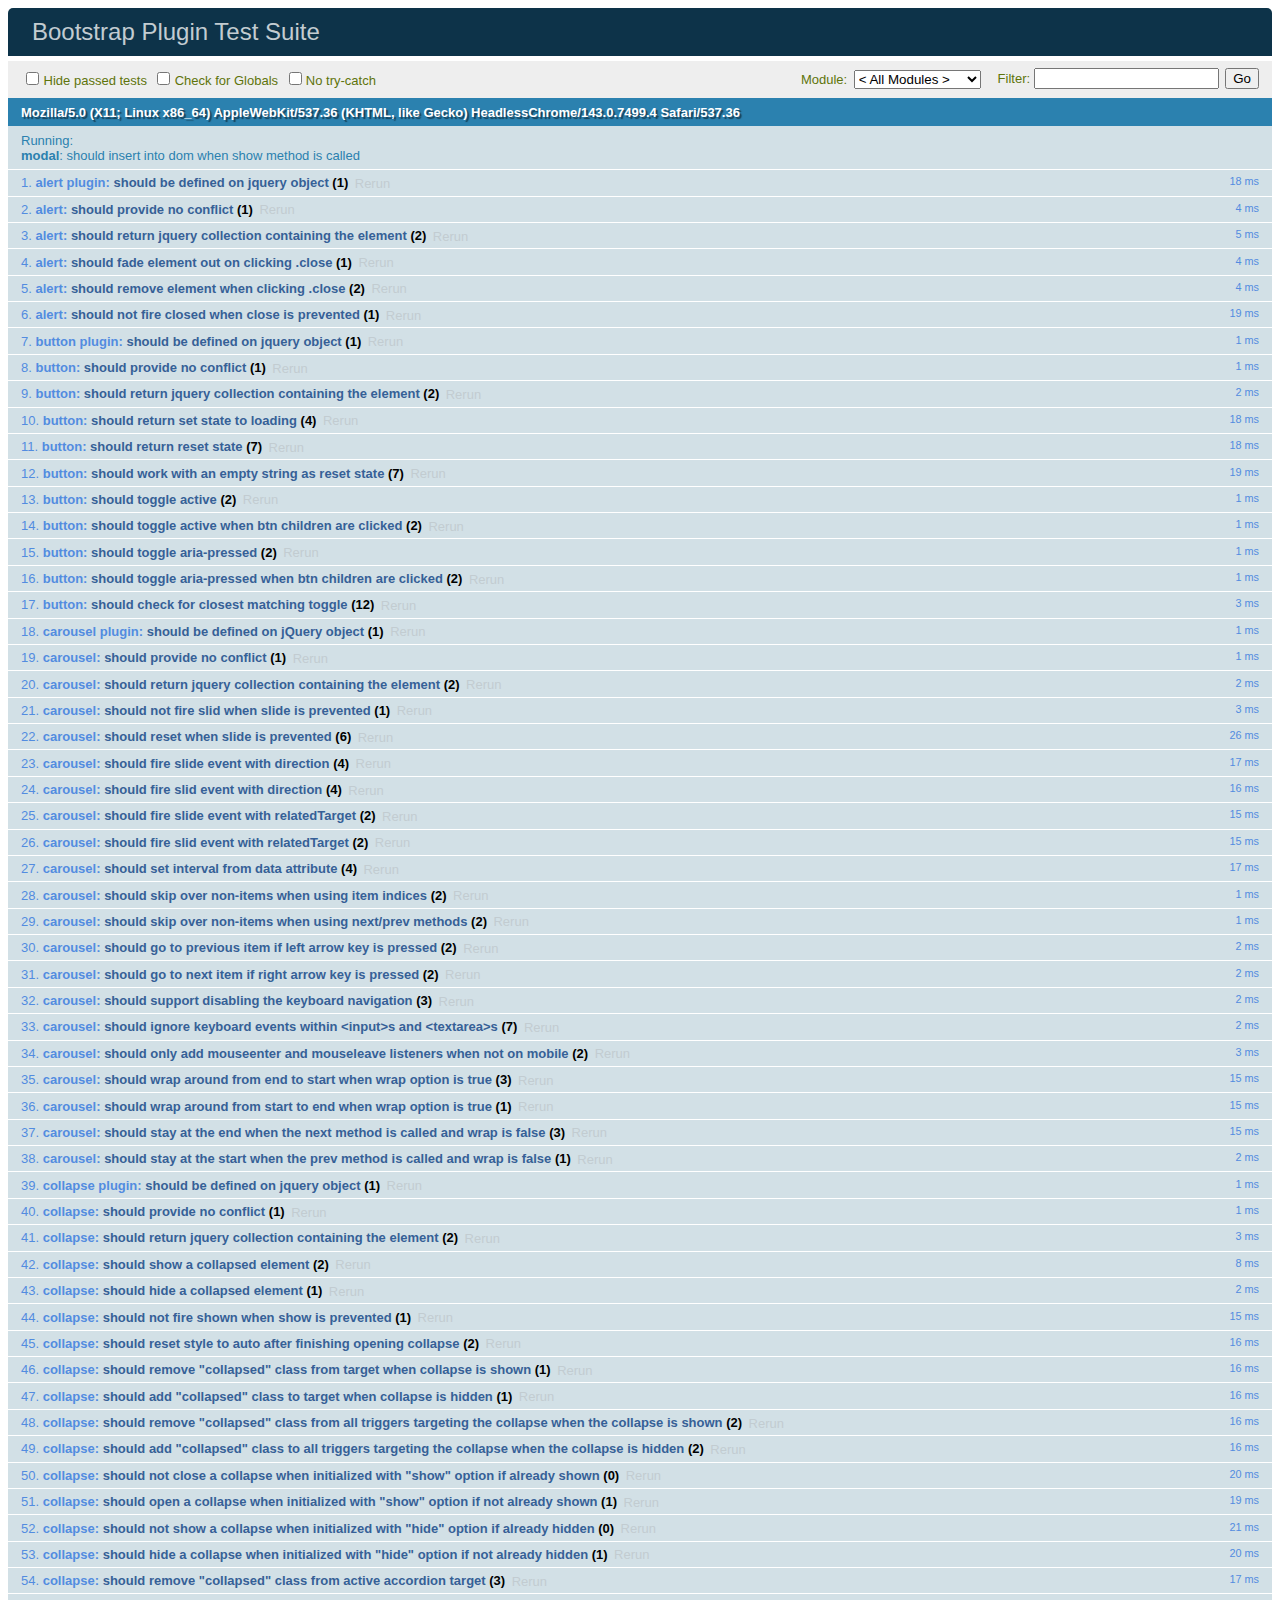
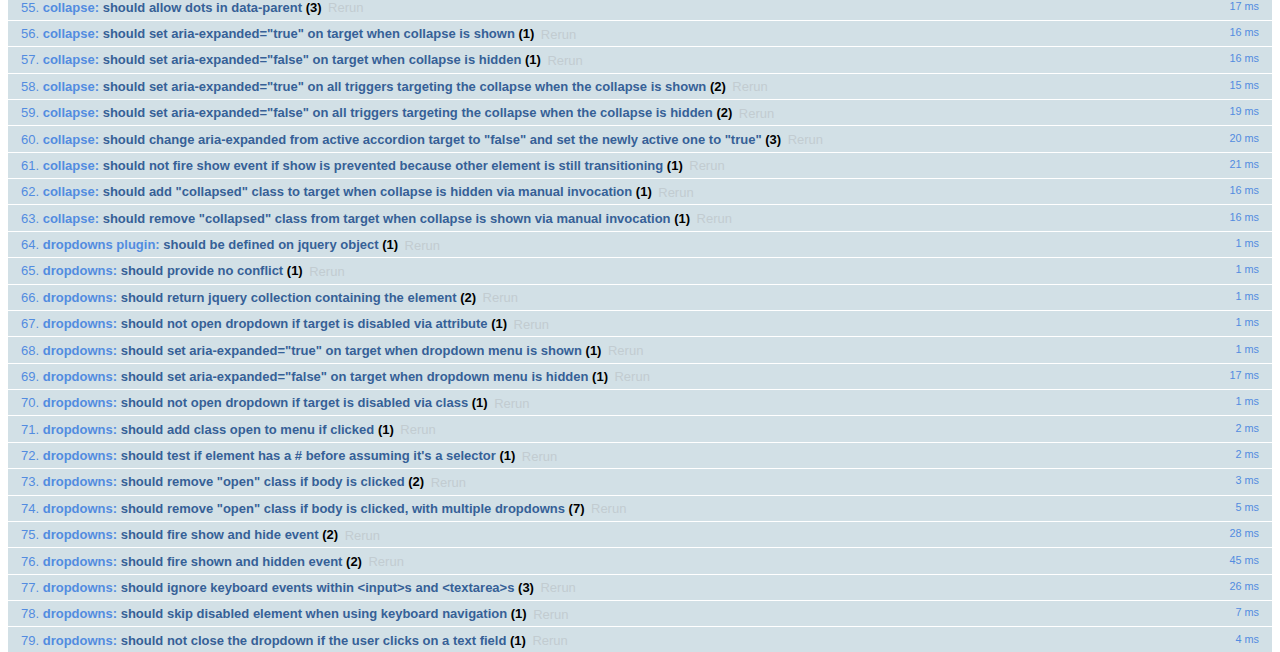
<file: js/tests/index.html>
<!DOCTYPE html>
<html>
  <head>
    <meta charset="utf-8">
    <title>Bootstrap Plugin Test Suite</title>
    <meta name="viewport" content="width=device-width, initial-scale=1">

    <!-- jQuery -->
    <script src="vendor/jquery.min.js"></script>
    <script>
      // Disable jQuery event aliases to ensure we don't accidentally use any of them
      (function () {
        var eventAliases = [
          'blur',
          'focus',
          'focusin',
          'focusout',
          'load',
          'resize',
          'scroll',
          'unload',
          'click',
          'dblclick',
          'mousedown',
          'mouseup',
          'mousemove',
          'mouseover',
          'mouseout',
          'mouseenter',
          'mouseleave',
          'change',
          'select',
          'submit',
          'keydown',
          'keypress',
          'keyup',
          'error',
          'contextmenu',
          'hover',
          'bind',
          'unbind',
          'delegate',
          'undelegate'
        ]
        for (var i = 0; i < eventAliases.length; i++) {
          $.fn[eventAliases[i]] = undefined
        }
      })()
    </script>

    <!-- QUnit -->
    <link rel="stylesheet" href="vendor/qunit.css" media="screen">
    <script src="vendor/qunit.js"></script>
    <script>
      // See https://github.com/axemclion/grunt-saucelabs#test-result-details-with-qunit
      var log = []
      // Require assert.expect in each test.
      QUnit.config.requireExpects = true
      QUnit.done(function (testResults) {
        var tests = []
        for (var i = 0, len = log.length; i < len; i++) {
          var details = log[i]
          tests.push({
            name: details.name,
            result: details.result,
            expected: details.expected,
            actual: details.actual,
            source: details.source
          })
        }
        testResults.tests = tests

        window.global_test_results = testResults
      })

      QUnit.testStart(function (testDetails) {
        $(window).scrollTop(0)
        QUnit.log(function (details) {
          if (!details.result) {
            details.name = testDetails.name
            log.push(details)
          }
        })
      })

      // Cleanup
      QUnit.testDone(function () {
        $('#qunit-fixture').empty()
        $('#modal-test, .modal-backdrop').remove()
      })

      // Display fixture on-screen on iOS to avoid false positives
      if (/iPhone|iPad|iPod/.test(navigator.userAgent)) {
        QUnit.begin(function() {
          $('#qunit-fixture').css({ top: 0, left: 0 })
        })

        QUnit.done(function () {
          $('#qunit-fixture').css({ top: '', left: '' })
        })
      }

      // Disable deprecated global QUnit method aliases in preparation for QUnit v2
      (function () {
        var methodNames = [
          'async',
          'asyncTest',
          'deepEqual',
          'equal',
          'expect',
          'module',
          'notDeepEqual',
          'notEqual',
          'notPropEqual',
          'notStrictEqual',
          'ok',
          'propEqual',
          'push',
          'start',
          'stop',
          'strictEqual',
          'test',
          'throws'
        ];
        for (var i = 0; i < methodNames.length; i++) {
          var methodName = methodNames[i];
          window[methodName] = undefined;
        }
      })();
    </script>

    <!-- Plugin sources -->
    <script>$.support.transition = false</script>
    <script src="../../js/alert.js"></script>
    <script src="../../js/button.js"></script>
    <script src="../../js/carousel.js"></script>
    <script src="../../js/collapse.js"></script>
    <script src="../../js/dropdown.js"></script>
    <script src="../../js/modal.js"></script>
    <script src="../../js/scrollspy.js"></script>
    <script src="../../js/tab.js"></script>
    <script src="../../js/tooltip.js"></script>
    <script src="../../js/popover.js"></script>
    <script src="../../js/affix.js"></script>

    <!-- Unit tests -->
    <script src="unit/alert.js"></script>
    <script src="unit/button.js"></script>
    <script src="unit/carousel.js"></script>
    <script src="unit/collapse.js"></script>
    <script src="unit/dropdown.js"></script>
    <script src="unit/modal.js"></script>
    <script src="unit/scrollspy.js"></script>
    <script src="unit/tab.js"></script>
    <script src="unit/tooltip.js"></script>
    <script src="unit/popover.js"></script>
    <script src="unit/affix.js"></script>

  </head>
  <body>
    <div id="qunit-container">
      <div id="qunit"></div>
      <div id="qunit-fixture"></div>
    </div>
  </body>
</html>
</file>
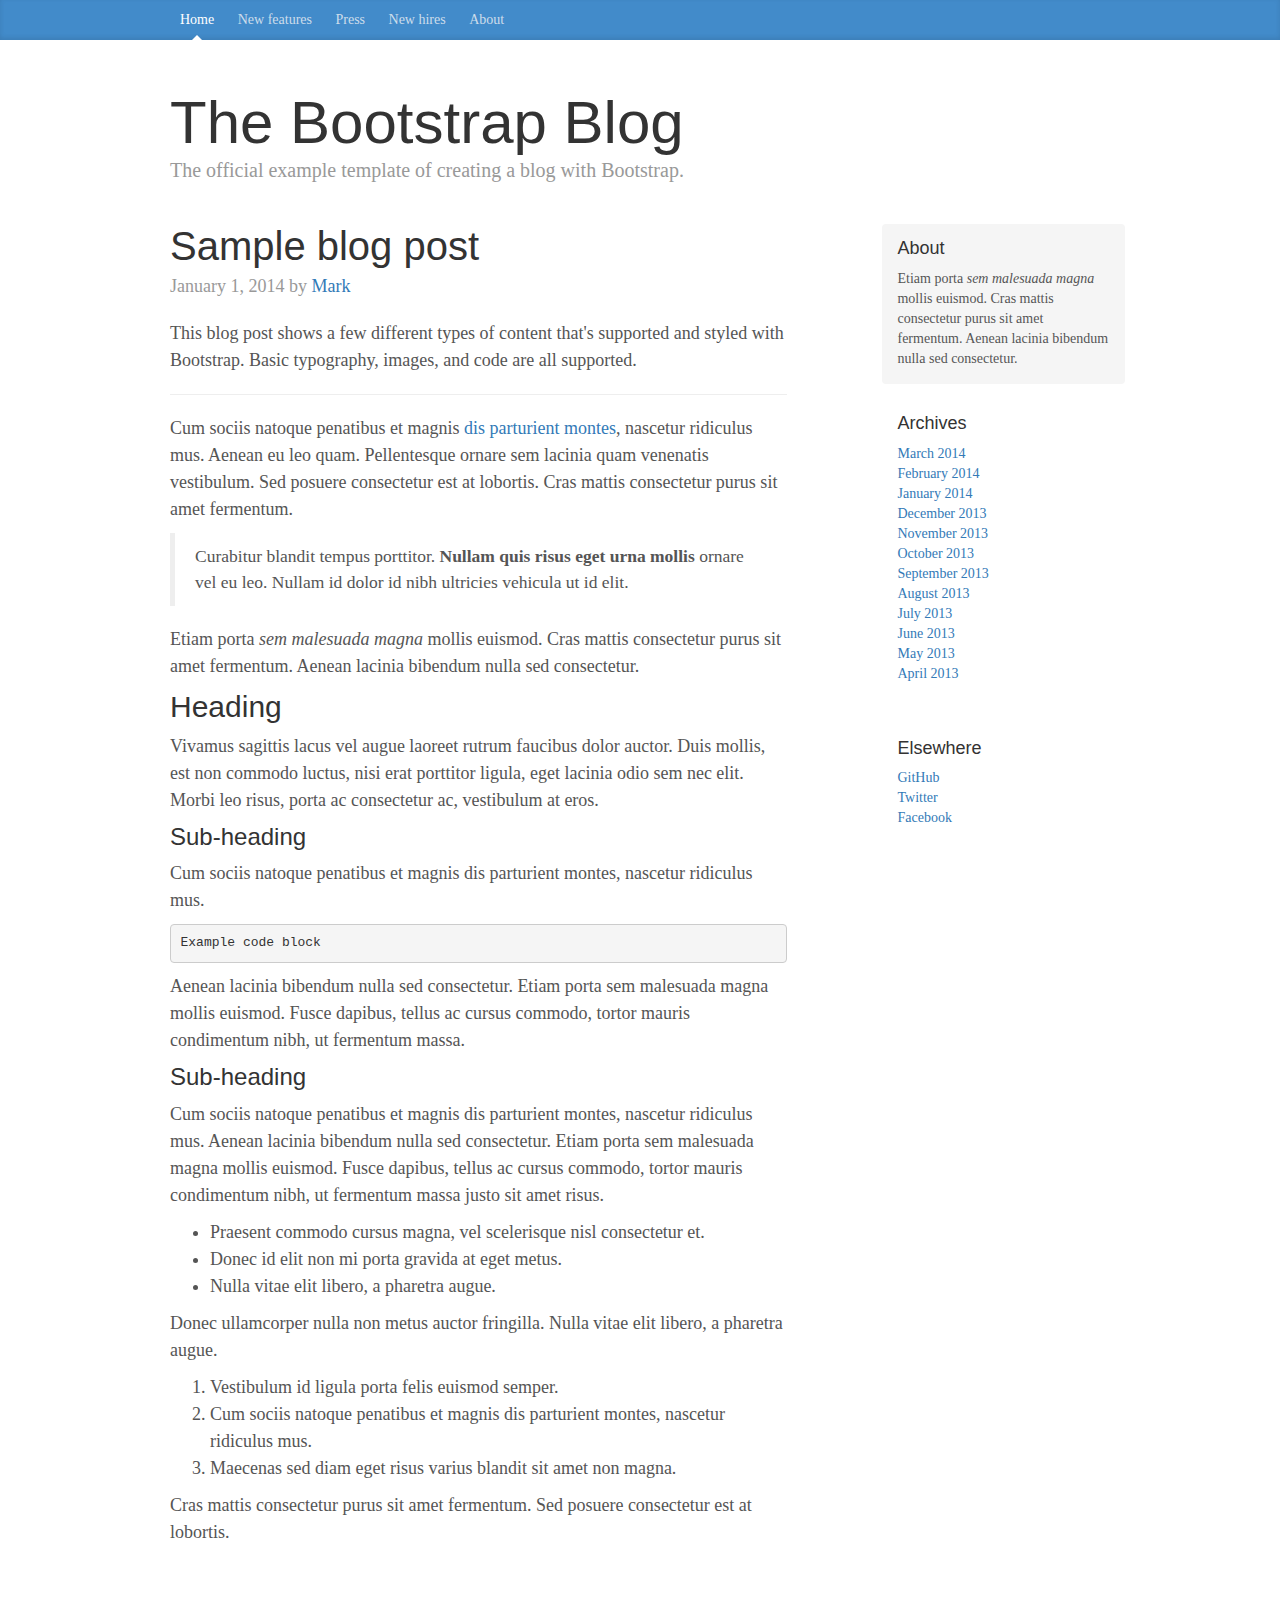
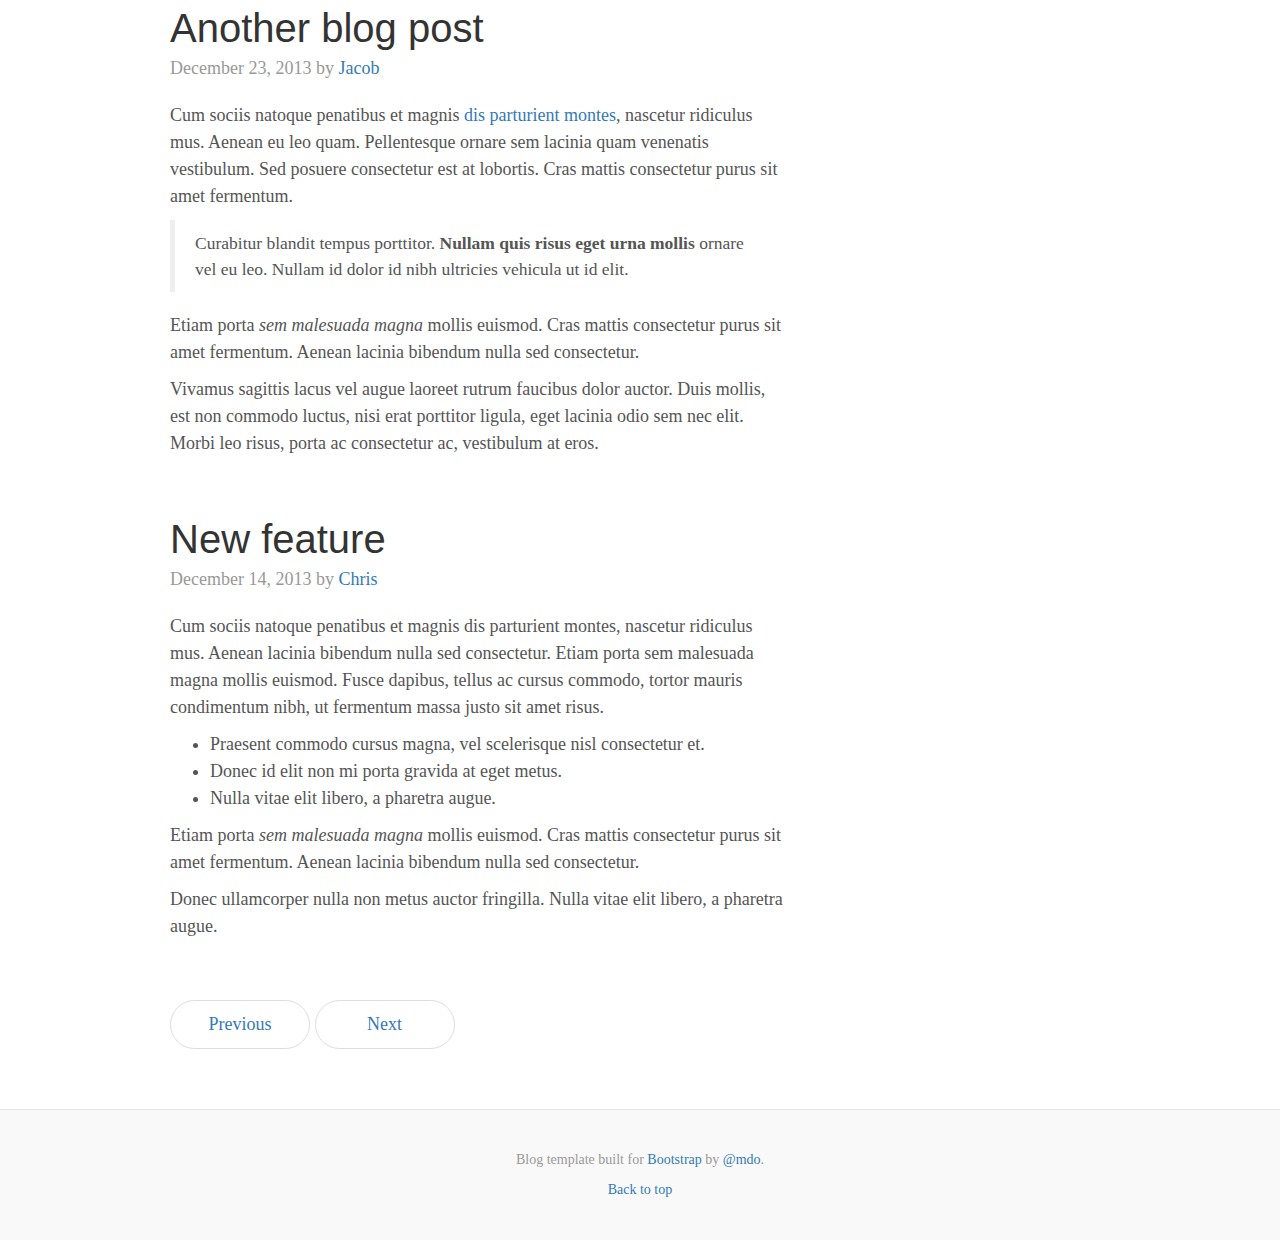
<file: docs/examples/blog/index.html>
<!DOCTYPE html>
<html lang="en">
  <head>
    <meta charset="utf-8">
    <meta http-equiv="X-UA-Compatible" content="IE=edge">
    <meta name="viewport" content="width=device-width, initial-scale=1">
    <!-- The above 3 meta tags *must* come first in the head; any other head content must come *after* these tags -->
    <meta name="description" content="">
    <meta name="author" content="">
    <link rel="icon" href="../../favicon.ico">

    <title>Blog Template for Bootstrap</title>

    <!-- Bootstrap core CSS -->
    <link href="../../dist/css/bootstrap.min.css" rel="stylesheet">

    <!-- Custom styles for this template -->
    <link href="blog.css" rel="stylesheet">

    <!-- Just for debugging purposes. Don't actually copy these 2 lines! -->
    <!--[if lt IE 9]><script src="../../assets/js/ie8-responsive-file-warning.js"></script><![endif]-->
    <script src="../../assets/js/ie-emulation-modes-warning.js"></script>

    <!-- HTML5 shim and Respond.js for IE8 support of HTML5 elements and media queries -->
    <!--[if lt IE 9]>
      <script src="https://oss.maxcdn.com/html5shiv/3.7.2/html5shiv.min.js"></script>
      <script src="https://oss.maxcdn.com/respond/1.4.2/respond.min.js"></script>
    <![endif]-->
  </head>

  <body>

    <div class="blog-masthead">
      <div class="container">
        <nav class="blog-nav">
          <a class="blog-nav-item active" href="#">Home</a>
          <a class="blog-nav-item" href="#">New features</a>
          <a class="blog-nav-item" href="#">Press</a>
          <a class="blog-nav-item" href="#">New hires</a>
          <a class="blog-nav-item" href="#">About</a>
        </nav>
      </div>
    </div>

    <div class="container">

      <div class="blog-header">
        <h1 class="blog-title">The Bootstrap Blog</h1>
        <p class="lead blog-description">The official example template of creating a blog with Bootstrap.</p>
      </div>

      <div class="row">

        <div class="col-sm-8 blog-main">

          <div class="blog-post">
            <h2 class="blog-post-title">Sample blog post</h2>
            <p class="blog-post-meta">January 1, 2014 by <a href="#">Mark</a></p>

            <p>This blog post shows a few different types of content that's supported and styled with Bootstrap. Basic typography, images, and code are all supported.</p>
            <hr>
            <p>Cum sociis natoque penatibus et magnis <a href="#">dis parturient montes</a>, nascetur ridiculus mus. Aenean eu leo quam. Pellentesque ornare sem lacinia quam venenatis vestibulum. Sed posuere consectetur est at lobortis. Cras mattis consectetur purus sit amet fermentum.</p>
            <blockquote>
              <p>Curabitur blandit tempus porttitor. <strong>Nullam quis risus eget urna mollis</strong> ornare vel eu leo. Nullam id dolor id nibh ultricies vehicula ut id elit.</p>
            </blockquote>
            <p>Etiam porta <em>sem malesuada magna</em> mollis euismod. Cras mattis consectetur purus sit amet fermentum. Aenean lacinia bibendum nulla sed consectetur.</p>
            <h2>Heading</h2>
            <p>Vivamus sagittis lacus vel augue laoreet rutrum faucibus dolor auctor. Duis mollis, est non commodo luctus, nisi erat porttitor ligula, eget lacinia odio sem nec elit. Morbi leo risus, porta ac consectetur ac, vestibulum at eros.</p>
            <h3>Sub-heading</h3>
            <p>Cum sociis natoque penatibus et magnis dis parturient montes, nascetur ridiculus mus.</p>
            <pre><code>Example code block</code></pre>
            <p>Aenean lacinia bibendum nulla sed consectetur. Etiam porta sem malesuada magna mollis euismod. Fusce dapibus, tellus ac cursus commodo, tortor mauris condimentum nibh, ut fermentum massa.</p>
            <h3>Sub-heading</h3>
            <p>Cum sociis natoque penatibus et magnis dis parturient montes, nascetur ridiculus mus. Aenean lacinia bibendum nulla sed consectetur. Etiam porta sem malesuada magna mollis euismod. Fusce dapibus, tellus ac cursus commodo, tortor mauris condimentum nibh, ut fermentum massa justo sit amet risus.</p>
            <ul>
              <li>Praesent commodo cursus magna, vel scelerisque nisl consectetur et.</li>
              <li>Donec id elit non mi porta gravida at eget metus.</li>
              <li>Nulla vitae elit libero, a pharetra augue.</li>
            </ul>
            <p>Donec ullamcorper nulla non metus auctor fringilla. Nulla vitae elit libero, a pharetra augue.</p>
            <ol>
              <li>Vestibulum id ligula porta felis euismod semper.</li>
              <li>Cum sociis natoque penatibus et magnis dis parturient montes, nascetur ridiculus mus.</li>
              <li>Maecenas sed diam eget risus varius blandit sit amet non magna.</li>
            </ol>
            <p>Cras mattis consectetur purus sit amet fermentum. Sed posuere consectetur est at lobortis.</p>
          </div><!-- /.blog-post -->

          <div class="blog-post">
            <h2 class="blog-post-title">Another blog post</h2>
            <p class="blog-post-meta">December 23, 2013 by <a href="#">Jacob</a></p>

            <p>Cum sociis natoque penatibus et magnis <a href="#">dis parturient montes</a>, nascetur ridiculus mus. Aenean eu leo quam. Pellentesque ornare sem lacinia quam venenatis vestibulum. Sed posuere consectetur est at lobortis. Cras mattis consectetur purus sit amet fermentum.</p>
            <blockquote>
              <p>Curabitur blandit tempus porttitor. <strong>Nullam quis risus eget urna mollis</strong> ornare vel eu leo. Nullam id dolor id nibh ultricies vehicula ut id elit.</p>
            </blockquote>
            <p>Etiam porta <em>sem malesuada magna</em> mollis euismod. Cras mattis consectetur purus sit amet fermentum. Aenean lacinia bibendum nulla sed consectetur.</p>
            <p>Vivamus sagittis lacus vel augue laoreet rutrum faucibus dolor auctor. Duis mollis, est non commodo luctus, nisi erat porttitor ligula, eget lacinia odio sem nec elit. Morbi leo risus, porta ac consectetur ac, vestibulum at eros.</p>
          </div><!-- /.blog-post -->

          <div class="blog-post">
            <h2 class="blog-post-title">New feature</h2>
            <p class="blog-post-meta">December 14, 2013 by <a href="#">Chris</a></p>

            <p>Cum sociis natoque penatibus et magnis dis parturient montes, nascetur ridiculus mus. Aenean lacinia bibendum nulla sed consectetur. Etiam porta sem malesuada magna mollis euismod. Fusce dapibus, tellus ac cursus commodo, tortor mauris condimentum nibh, ut fermentum massa justo sit amet risus.</p>
            <ul>
              <li>Praesent commodo cursus magna, vel scelerisque nisl consectetur et.</li>
              <li>Donec id elit non mi porta gravida at eget metus.</li>
              <li>Nulla vitae elit libero, a pharetra augue.</li>
            </ul>
            <p>Etiam porta <em>sem malesuada magna</em> mollis euismod. Cras mattis consectetur purus sit amet fermentum. Aenean lacinia bibendum nulla sed consectetur.</p>
            <p>Donec ullamcorper nulla non metus auctor fringilla. Nulla vitae elit libero, a pharetra augue.</p>
          </div><!-- /.blog-post -->

          <nav>
            <ul class="pager">
              <li><a href="#">Previous</a></li>
              <li><a href="#">Next</a></li>
            </ul>
          </nav>

        </div><!-- /.blog-main -->

        <div class="col-sm-3 col-sm-offset-1 blog-sidebar">
          <div class="sidebar-module sidebar-module-inset">
            <h4>About</h4>
            <p>Etiam porta <em>sem malesuada magna</em> mollis euismod. Cras mattis consectetur purus sit amet fermentum. Aenean lacinia bibendum nulla sed consectetur.</p>
          </div>
          <div class="sidebar-module">
            <h4>Archives</h4>
            <ol class="list-unstyled">
              <li><a href="#">March 2014</a></li>
              <li><a href="#">February 2014</a></li>
              <li><a href="#">January 2014</a></li>
              <li><a href="#">December 2013</a></li>
              <li><a href="#">November 2013</a></li>
              <li><a href="#">October 2013</a></li>
              <li><a href="#">September 2013</a></li>
              <li><a href="#">August 2013</a></li>
              <li><a href="#">July 2013</a></li>
              <li><a href="#">June 2013</a></li>
              <li><a href="#">May 2013</a></li>
              <li><a href="#">April 2013</a></li>
            </ol>
          </div>
          <div class="sidebar-module">
            <h4>Elsewhere</h4>
            <ol class="list-unstyled">
              <li><a href="#">GitHub</a></li>
              <li><a href="#">Twitter</a></li>
              <li><a href="#">Facebook</a></li>
            </ol>
          </div>
        </div><!-- /.blog-sidebar -->

      </div><!-- /.row -->

    </div><!-- /.container -->

    <footer class="blog-footer">
      <p>Blog template built for <a href="http://getbootstrap.com">Bootstrap</a> by <a href="https://twitter.com/mdo">@mdo</a>.</p>
      <p>
        <a href="#">Back to top</a>
      </p>
    </footer>


    <!-- Bootstrap core JavaScript
    ================================================== -->
    <!-- Placed at the end of the document so the pages load faster -->
    <script src="https://ajax.googleapis.com/ajax/libs/jquery/1.11.3/jquery.min.js"></script>
    <script src="../../dist/js/bootstrap.min.js"></script>
    <!-- IE10 viewport hack for Surface/desktop Windows 8 bug -->
    <script src="../../assets/js/ie10-viewport-bug-workaround.js"></script>
  </body>
</html>
</file>
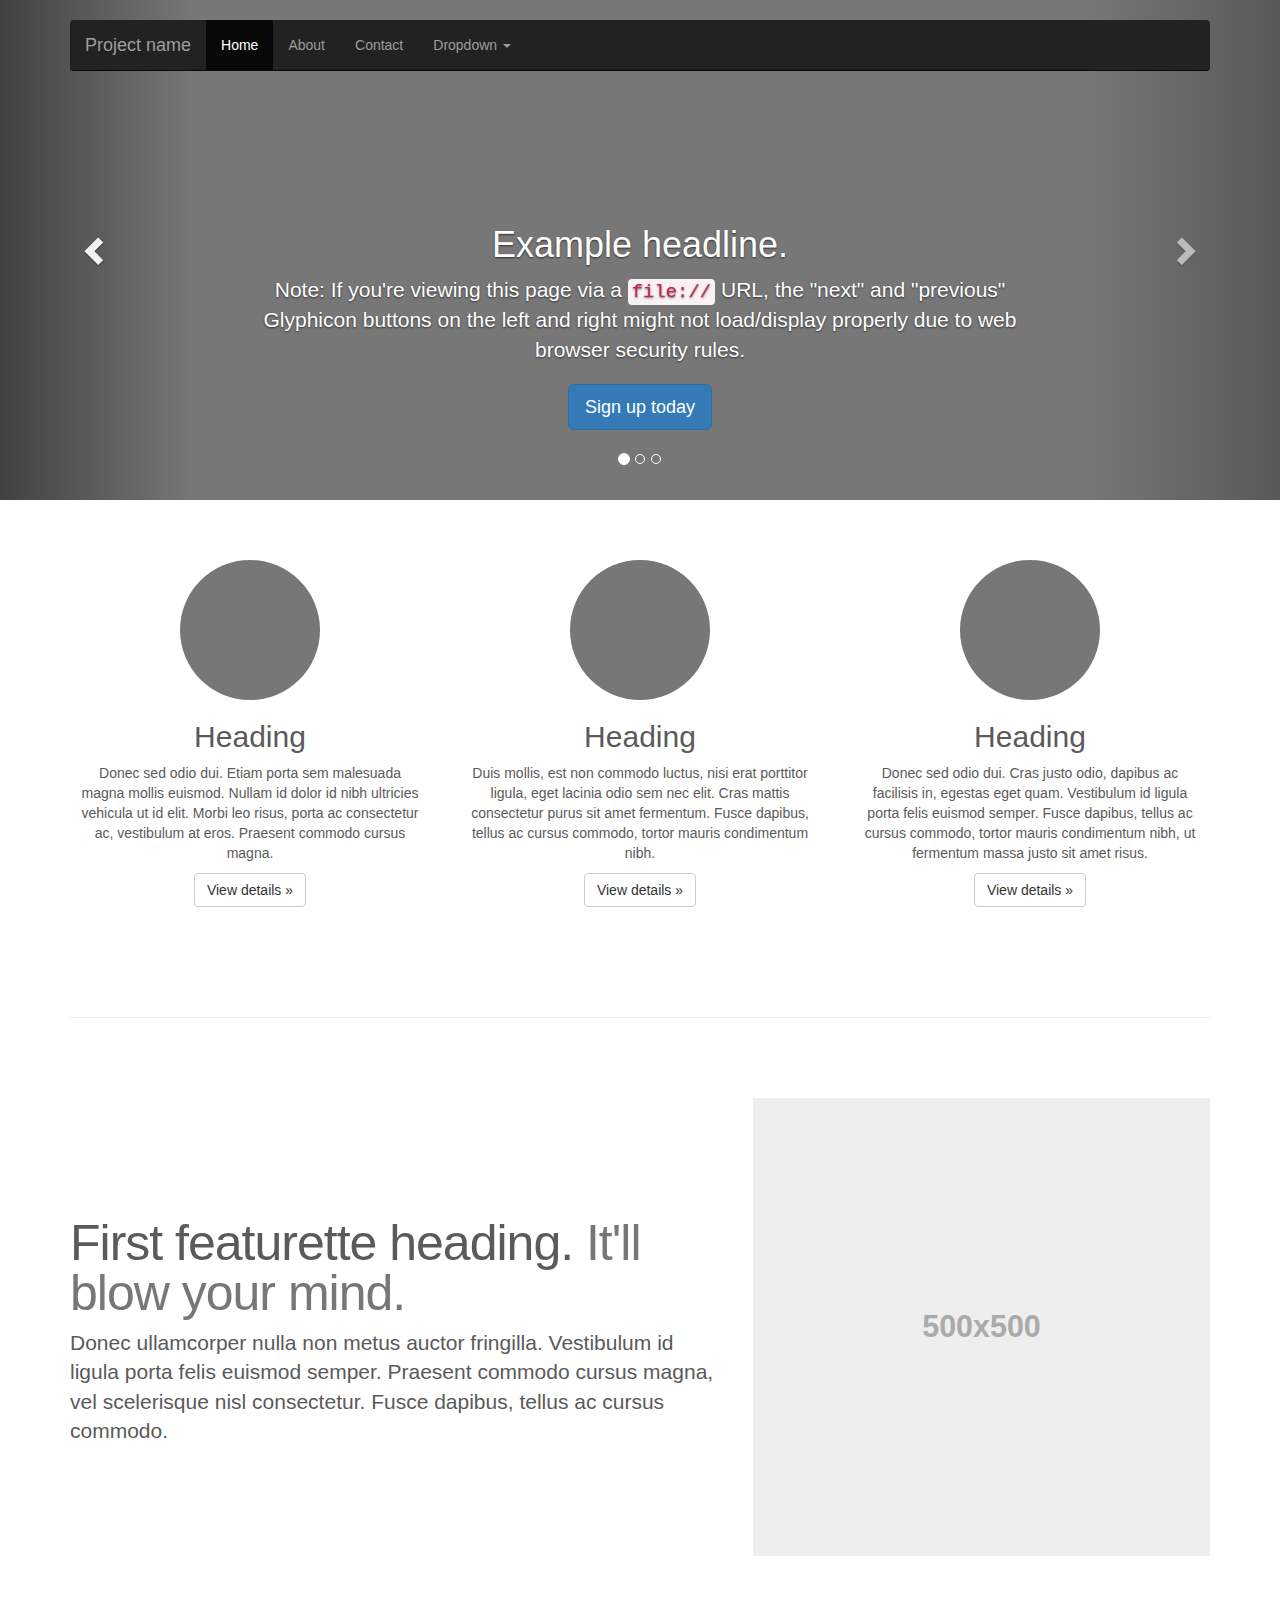
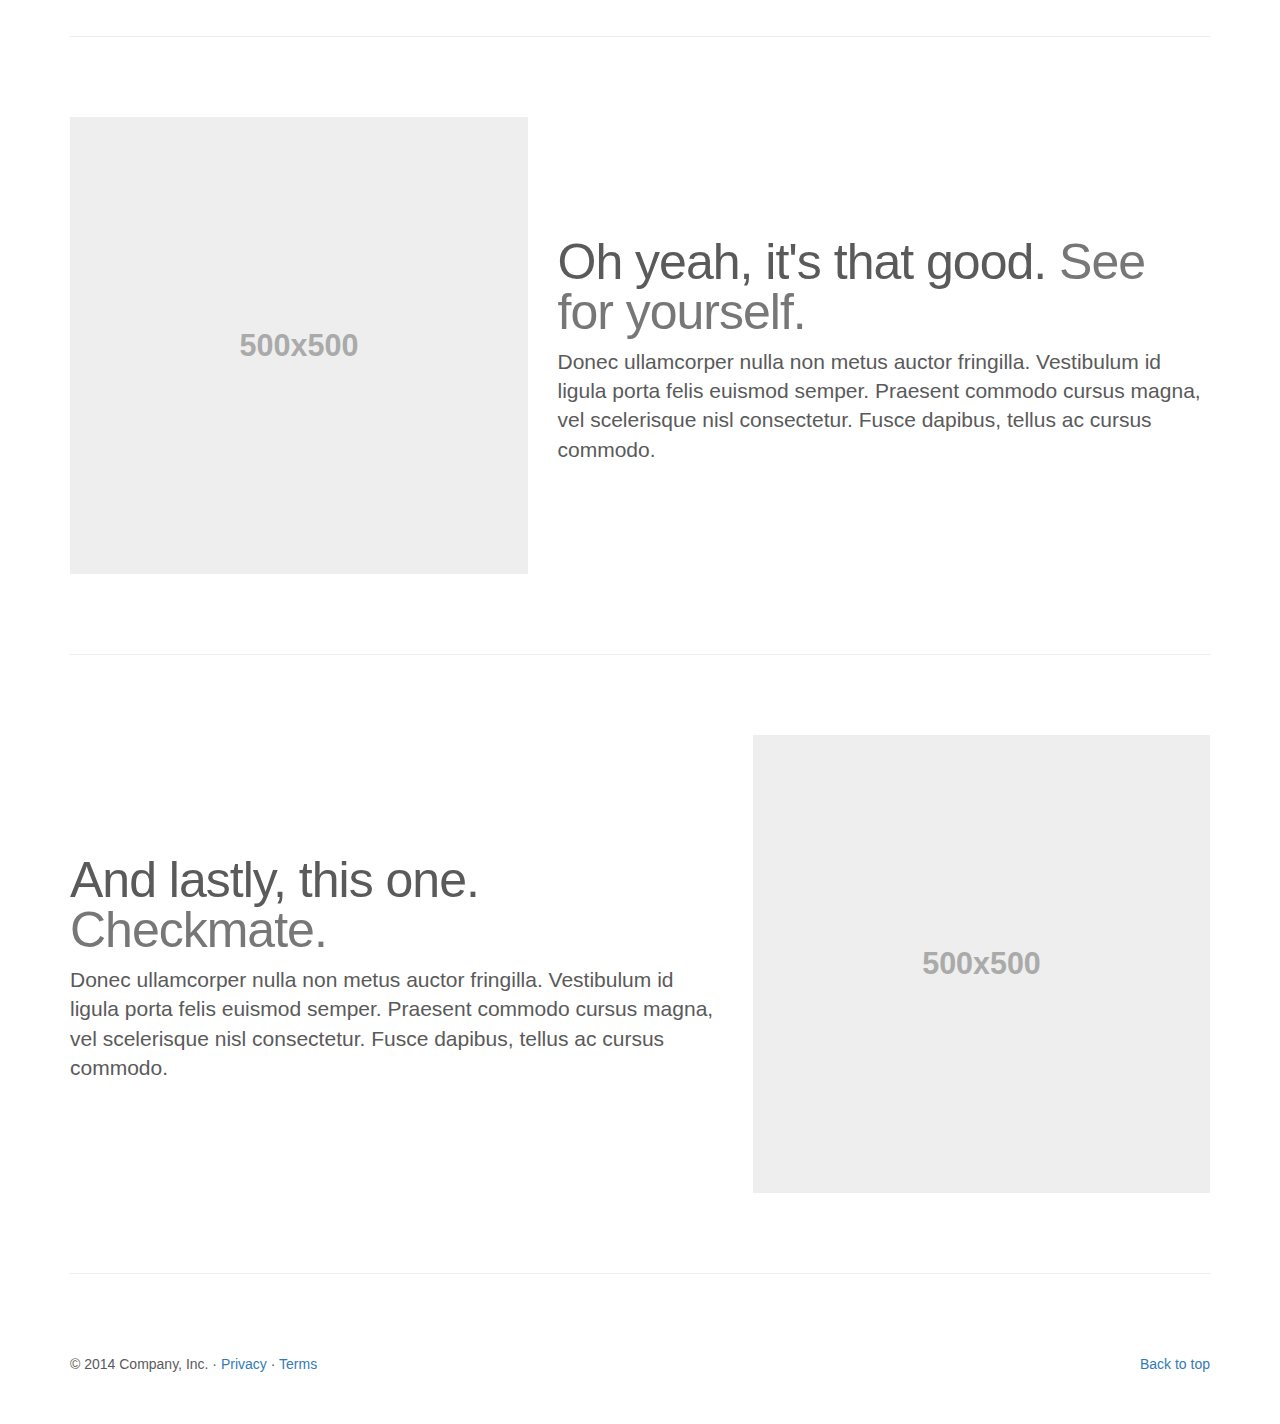
<file: docs/examples/carousel/index.html>
<!DOCTYPE html>
<html lang="en">
  <head>
    <meta charset="utf-8">
    <meta http-equiv="X-UA-Compatible" content="IE=edge">
    <meta name="viewport" content="width=device-width, initial-scale=1">
    <!-- The above 3 meta tags *must* come first in the head; any other head content must come *after* these tags -->
    <meta name="description" content="">
    <meta name="author" content="">
    <link rel="icon" href="../../favicon.ico">

    <title>Carousel Template for Bootstrap</title>

    <!-- Bootstrap core CSS -->
    <link href="../../dist/css/bootstrap.min.css" rel="stylesheet">

    <!-- Just for debugging purposes. Don't actually copy these 2 lines! -->
    <!--[if lt IE 9]><script src="../../assets/js/ie8-responsive-file-warning.js"></script><![endif]-->
    <script src="../../assets/js/ie-emulation-modes-warning.js"></script>

    <!-- HTML5 shim and Respond.js for IE8 support of HTML5 elements and media queries -->
    <!--[if lt IE 9]>
      <script src="https://oss.maxcdn.com/html5shiv/3.7.2/html5shiv.min.js"></script>
      <script src="https://oss.maxcdn.com/respond/1.4.2/respond.min.js"></script>
    <![endif]-->

    <!-- Custom styles for this template -->
    <link href="carousel.css" rel="stylesheet">
  </head>
<!-- NAVBAR
================================================== -->
  <body>
    <div class="navbar-wrapper">
      <div class="container">

        <nav class="navbar navbar-inverse navbar-static-top">
          <div class="container">
            <div class="navbar-header">
              <button type="button" class="navbar-toggle collapsed" data-toggle="collapse" data-target="#navbar" aria-expanded="false" aria-controls="navbar">
                <span class="sr-only">Toggle navigation</span>
                <span class="icon-bar"></span>
                <span class="icon-bar"></span>
                <span class="icon-bar"></span>
              </button>
              <a class="navbar-brand" href="#">Project name</a>
            </div>
            <div id="navbar" class="navbar-collapse collapse">
              <ul class="nav navbar-nav">
                <li class="active"><a href="#">Home</a></li>
                <li><a href="#about">About</a></li>
                <li><a href="#contact">Contact</a></li>
                <li class="dropdown">
                  <a href="#" class="dropdown-toggle" data-toggle="dropdown" role="button" aria-haspopup="true" aria-expanded="false">Dropdown <span class="caret"></span></a>
                  <ul class="dropdown-menu">
                    <li><a href="#">Action</a></li>
                    <li><a href="#">Another action</a></li>
                    <li><a href="#">Something else here</a></li>
                    <li role="separator" class="divider"></li>
                    <li class="dropdown-header">Nav header</li>
                    <li><a href="#">Separated link</a></li>
                    <li><a href="#">One more separated link</a></li>
                  </ul>
                </li>
              </ul>
            </div>
          </div>
        </nav>

      </div>
    </div>


    <!-- Carousel
    ================================================== -->
    <div id="myCarousel" class="carousel slide" data-ride="carousel">
      <!-- Indicators -->
      <ol class="carousel-indicators">
        <li data-target="#myCarousel" data-slide-to="0" class="active"></li>
        <li data-target="#myCarousel" data-slide-to="1"></li>
        <li data-target="#myCarousel" data-slide-to="2"></li>
      </ol>
      <div class="carousel-inner" role="listbox">
        <div class="item active">
          <img class="first-slide" src="[data-uri]" alt="First slide">
          <div class="container">
            <div class="carousel-caption">
              <h1>Example headline.</h1>
              <p>Note: If you're viewing this page via a <code>file://</code> URL, the "next" and "previous" Glyphicon buttons on the left and right might not load/display properly due to web browser security rules.</p>
              <p><a class="btn btn-lg btn-primary" href="#" role="button">Sign up today</a></p>
            </div>
          </div>
        </div>
        <div class="item">
          <img class="second-slide" src="[data-uri]" alt="Second slide">
          <div class="container">
            <div class="carousel-caption">
              <h1>Another example headline.</h1>
              <p>Cras justo odio, dapibus ac facilisis in, egestas eget quam. Donec id elit non mi porta gravida at eget metus. Nullam id dolor id nibh ultricies vehicula ut id elit.</p>
              <p><a class="btn btn-lg btn-primary" href="#" role="button">Learn more</a></p>
            </div>
          </div>
        </div>
        <div class="item">
          <img class="third-slide" src="[data-uri]" alt="Third slide">
          <div class="container">
            <div class="carousel-caption">
              <h1>One more for good measure.</h1>
              <p>Cras justo odio, dapibus ac facilisis in, egestas eget quam. Donec id elit non mi porta gravida at eget metus. Nullam id dolor id nibh ultricies vehicula ut id elit.</p>
              <p><a class="btn btn-lg btn-primary" href="#" role="button">Browse gallery</a></p>
            </div>
          </div>
        </div>
      </div>
      <a class="left carousel-control" href="#myCarousel" role="button" data-slide="prev">
        <span class="glyphicon glyphicon-chevron-left" aria-hidden="true"></span>
        <span class="sr-only">Previous</span>
      </a>
      <a class="right carousel-control" href="#myCarousel" role="button" data-slide="next">
        <span class="glyphicon glyphicon-chevron-right" aria-hidden="true"></span>
        <span class="sr-only">Next</span>
      </a>
    </div><!-- /.carousel -->


    <!-- Marketing messaging and featurettes
    ================================================== -->
    <!-- Wrap the rest of the page in another container to center all the content. -->

    <div class="container marketing">

      <!-- Three columns of text below the carousel -->
      <div class="row">
        <div class="col-lg-4">
          <img class="img-circle" src="[data-uri]" alt="Generic placeholder image" width="140" height="140">
          <h2>Heading</h2>
          <p>Donec sed odio dui. Etiam porta sem malesuada magna mollis euismod. Nullam id dolor id nibh ultricies vehicula ut id elit. Morbi leo risus, porta ac consectetur ac, vestibulum at eros. Praesent commodo cursus magna.</p>
          <p><a class="btn btn-default" href="#" role="button">View details &raquo;</a></p>
        </div><!-- /.col-lg-4 -->
        <div class="col-lg-4">
          <img class="img-circle" src="[data-uri]" alt="Generic placeholder image" width="140" height="140">
          <h2>Heading</h2>
          <p>Duis mollis, est non commodo luctus, nisi erat porttitor ligula, eget lacinia odio sem nec elit. Cras mattis consectetur purus sit amet fermentum. Fusce dapibus, tellus ac cursus commodo, tortor mauris condimentum nibh.</p>
          <p><a class="btn btn-default" href="#" role="button">View details &raquo;</a></p>
        </div><!-- /.col-lg-4 -->
        <div class="col-lg-4">
          <img class="img-circle" src="[data-uri]" alt="Generic placeholder image" width="140" height="140">
          <h2>Heading</h2>
          <p>Donec sed odio dui. Cras justo odio, dapibus ac facilisis in, egestas eget quam. Vestibulum id ligula porta felis euismod semper. Fusce dapibus, tellus ac cursus commodo, tortor mauris condimentum nibh, ut fermentum massa justo sit amet risus.</p>
          <p><a class="btn btn-default" href="#" role="button">View details &raquo;</a></p>
        </div><!-- /.col-lg-4 -->
      </div><!-- /.row -->


      <!-- START THE FEATURETTES -->

      <hr class="featurette-divider">

      <div class="row featurette">
        <div class="col-md-7">
          <h2 class="featurette-heading">First featurette heading. <span class="text-muted">It'll blow your mind.</span></h2>
          <p class="lead">Donec ullamcorper nulla non metus auctor fringilla. Vestibulum id ligula porta felis euismod semper. Praesent commodo cursus magna, vel scelerisque nisl consectetur. Fusce dapibus, tellus ac cursus commodo.</p>
        </div>
        <div class="col-md-5">
          <img class="featurette-image img-responsive center-block" data-src="holder.js/500x500/auto" alt="Generic placeholder image">
        </div>
      </div>

      <hr class="featurette-divider">

      <div class="row featurette">
        <div class="col-md-7 col-md-push-5">
          <h2 class="featurette-heading">Oh yeah, it's that good. <span class="text-muted">See for yourself.</span></h2>
          <p class="lead">Donec ullamcorper nulla non metus auctor fringilla. Vestibulum id ligula porta felis euismod semper. Praesent commodo cursus magna, vel scelerisque nisl consectetur. Fusce dapibus, tellus ac cursus commodo.</p>
        </div>
        <div class="col-md-5 col-md-pull-7">
          <img class="featurette-image img-responsive center-block" data-src="holder.js/500x500/auto" alt="Generic placeholder image">
        </div>
      </div>

      <hr class="featurette-divider">

      <div class="row featurette">
        <div class="col-md-7">
          <h2 class="featurette-heading">And lastly, this one. <span class="text-muted">Checkmate.</span></h2>
          <p class="lead">Donec ullamcorper nulla non metus auctor fringilla. Vestibulum id ligula porta felis euismod semper. Praesent commodo cursus magna, vel scelerisque nisl consectetur. Fusce dapibus, tellus ac cursus commodo.</p>
        </div>
        <div class="col-md-5">
          <img class="featurette-image img-responsive center-block" data-src="holder.js/500x500/auto" alt="Generic placeholder image">
        </div>
      </div>

      <hr class="featurette-divider">

      <!-- /END THE FEATURETTES -->


      <!-- FOOTER -->
      <footer>
        <p class="pull-right"><a href="#">Back to top</a></p>
        <p>&copy; 2014 Company, Inc. &middot; <a href="#">Privacy</a> &middot; <a href="#">Terms</a></p>
      </footer>

    </div><!-- /.container -->


    <!-- Bootstrap core JavaScript
    ================================================== -->
    <!-- Placed at the end of the document so the pages load faster -->
    <script src="https://ajax.googleapis.com/ajax/libs/jquery/1.11.3/jquery.min.js"></script>
    <script src="../../dist/js/bootstrap.min.js"></script>
    <!-- Just to make our placeholder images work. Don't actually copy the next line! -->
    <script src="../../assets/js/vendor/holder.min.js"></script>
    <!-- IE10 viewport hack for Surface/desktop Windows 8 bug -->
    <script src="../../assets/js/ie10-viewport-bug-workaround.js"></script>
  </body>
</html>
</file>
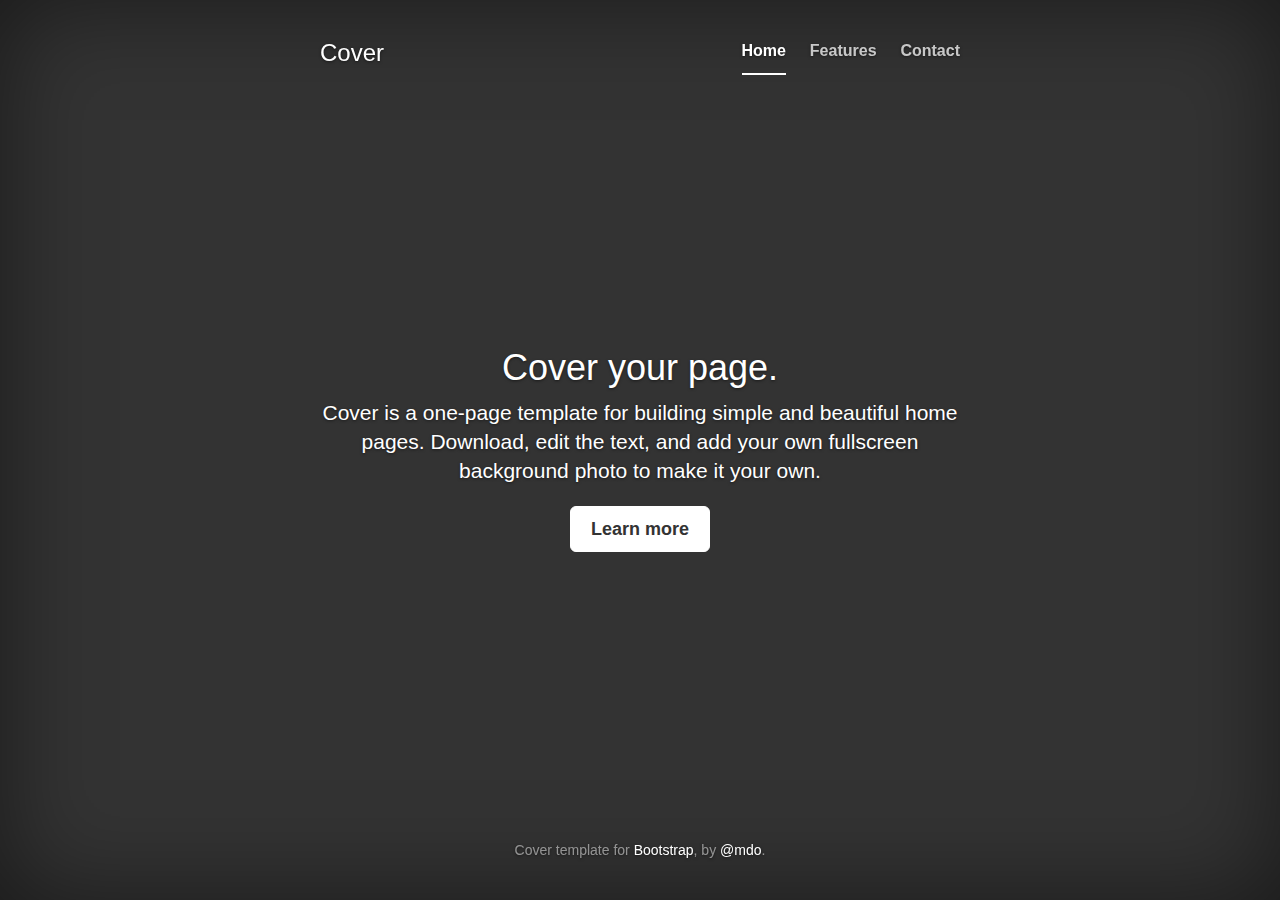
<file: docs/examples/cover/index.html>
<!DOCTYPE html>
<html lang="en">
  <head>
    <meta charset="utf-8">
    <meta http-equiv="X-UA-Compatible" content="IE=edge">
    <meta name="viewport" content="width=device-width, initial-scale=1">
    <!-- The above 3 meta tags *must* come first in the head; any other head content must come *after* these tags -->
    <meta name="description" content="">
    <meta name="author" content="">
    <link rel="icon" href="../../favicon.ico">

    <title>Cover Template for Bootstrap</title>

    <!-- Bootstrap core CSS -->
    <link href="../../dist/css/bootstrap.min.css" rel="stylesheet">

    <!-- Custom styles for this template -->
    <link href="cover.css" rel="stylesheet">

    <!-- Just for debugging purposes. Don't actually copy these 2 lines! -->
    <!--[if lt IE 9]><script src="../../assets/js/ie8-responsive-file-warning.js"></script><![endif]-->
    <script src="../../assets/js/ie-emulation-modes-warning.js"></script>

    <!-- HTML5 shim and Respond.js for IE8 support of HTML5 elements and media queries -->
    <!--[if lt IE 9]>
      <script src="https://oss.maxcdn.com/html5shiv/3.7.2/html5shiv.min.js"></script>
      <script src="https://oss.maxcdn.com/respond/1.4.2/respond.min.js"></script>
    <![endif]-->
  </head>

  <body>

    <div class="site-wrapper">

      <div class="site-wrapper-inner">

        <div class="cover-container">

          <div class="masthead clearfix">
            <div class="inner">
              <h3 class="masthead-brand">Cover</h3>
              <nav>
                <ul class="nav masthead-nav">
                  <li class="active"><a href="#">Home</a></li>
                  <li><a href="#">Features</a></li>
                  <li><a href="#">Contact</a></li>
                </ul>
              </nav>
            </div>
          </div>

          <div class="inner cover">
            <h1 class="cover-heading">Cover your page.</h1>
            <p class="lead">Cover is a one-page template for building simple and beautiful home pages. Download, edit the text, and add your own fullscreen background photo to make it your own.</p>
            <p class="lead">
              <a href="#" class="btn btn-lg btn-default">Learn more</a>
            </p>
          </div>

          <div class="mastfoot">
            <div class="inner">
              <p>Cover template for <a href="http://getbootstrap.com">Bootstrap</a>, by <a href="https://twitter.com/mdo">@mdo</a>.</p>
            </div>
          </div>

        </div>

      </div>

    </div>

    <!-- Bootstrap core JavaScript
    ================================================== -->
    <!-- Placed at the end of the document so the pages load faster -->
    <script src="https://ajax.googleapis.com/ajax/libs/jquery/1.11.3/jquery.min.js"></script>
    <script src="../../dist/js/bootstrap.min.js"></script>
    <!-- IE10 viewport hack for Surface/desktop Windows 8 bug -->
    <script src="../../assets/js/ie10-viewport-bug-workaround.js"></script>
  </body>
</html>
</file>
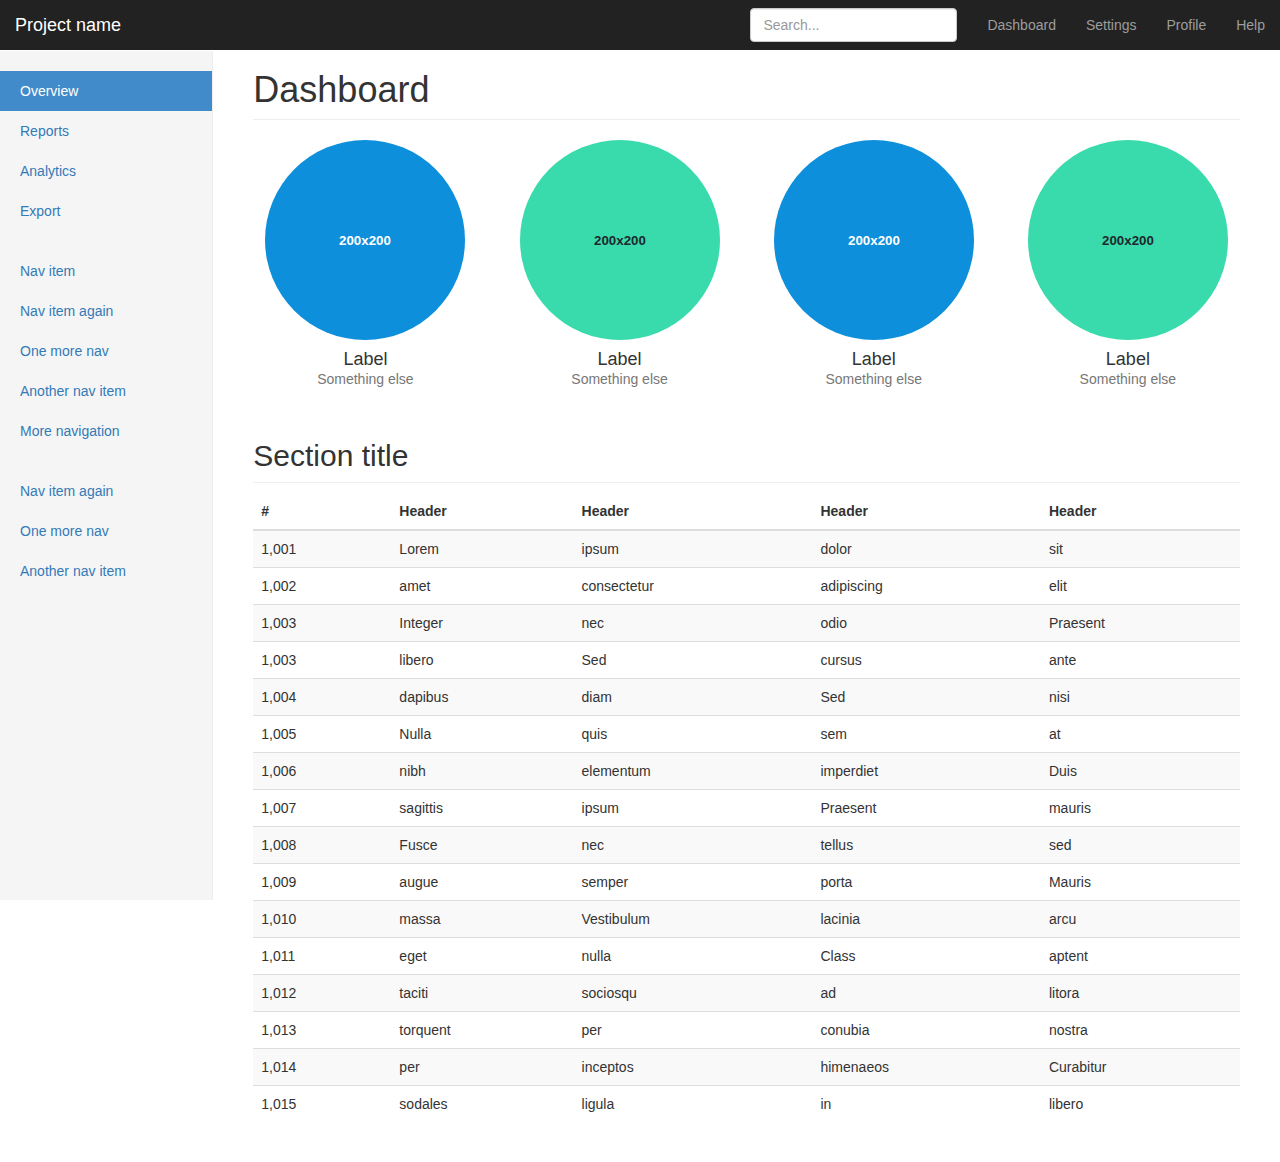
<file: docs/examples/dashboard/index.html>
<!DOCTYPE html>
<html lang="en">
  <head>
    <meta charset="utf-8">
    <meta http-equiv="X-UA-Compatible" content="IE=edge">
    <meta name="viewport" content="width=device-width, initial-scale=1">
    <!-- The above 3 meta tags *must* come first in the head; any other head content must come *after* these tags -->
    <meta name="description" content="">
    <meta name="author" content="">
    <link rel="icon" href="../../favicon.ico">

    <title>Dashboard Template for Bootstrap</title>

    <!-- Bootstrap core CSS -->
    <link href="../../dist/css/bootstrap.min.css" rel="stylesheet">

    <!-- Custom styles for this template -->
    <link href="dashboard.css" rel="stylesheet">

    <!-- Just for debugging purposes. Don't actually copy these 2 lines! -->
    <!--[if lt IE 9]><script src="../../assets/js/ie8-responsive-file-warning.js"></script><![endif]-->
    <script src="../../assets/js/ie-emulation-modes-warning.js"></script>

    <!-- HTML5 shim and Respond.js for IE8 support of HTML5 elements and media queries -->
    <!--[if lt IE 9]>
      <script src="https://oss.maxcdn.com/html5shiv/3.7.2/html5shiv.min.js"></script>
      <script src="https://oss.maxcdn.com/respond/1.4.2/respond.min.js"></script>
    <![endif]-->
  </head>

  <body>

    <nav class="navbar navbar-inverse navbar-fixed-top">
      <div class="container-fluid">
        <div class="navbar-header">
          <button type="button" class="navbar-toggle collapsed" data-toggle="collapse" data-target="#navbar" aria-expanded="false" aria-controls="navbar">
            <span class="sr-only">Toggle navigation</span>
            <span class="icon-bar"></span>
            <span class="icon-bar"></span>
            <span class="icon-bar"></span>
          </button>
          <a class="navbar-brand" href="#">Project name</a>
        </div>
        <div id="navbar" class="navbar-collapse collapse">
          <ul class="nav navbar-nav navbar-right">
            <li><a href="#">Dashboard</a></li>
            <li><a href="#">Settings</a></li>
            <li><a href="#">Profile</a></li>
            <li><a href="#">Help</a></li>
          </ul>
          <form class="navbar-form navbar-right">
            <input type="text" class="form-control" placeholder="Search...">
          </form>
        </div>
      </div>
    </nav>

    <div class="container-fluid">
      <div class="row">
        <div class="col-sm-3 col-md-2 sidebar">
          <ul class="nav nav-sidebar">
            <li class="active"><a href="#">Overview <span class="sr-only">(current)</span></a></li>
            <li><a href="#">Reports</a></li>
            <li><a href="#">Analytics</a></li>
            <li><a href="#">Export</a></li>
          </ul>
          <ul class="nav nav-sidebar">
            <li><a href="">Nav item</a></li>
            <li><a href="">Nav item again</a></li>
            <li><a href="">One more nav</a></li>
            <li><a href="">Another nav item</a></li>
            <li><a href="">More navigation</a></li>
          </ul>
          <ul class="nav nav-sidebar">
            <li><a href="">Nav item again</a></li>
            <li><a href="">One more nav</a></li>
            <li><a href="">Another nav item</a></li>
          </ul>
        </div>
        <div class="col-sm-9 col-sm-offset-3 col-md-10 col-md-offset-2 main">
          <h1 class="page-header">Dashboard</h1>

          <div class="row placeholders">
            <div class="col-xs-6 col-sm-3 placeholder">
              <img data-src="holder.js/200x200/auto/sky" class="img-responsive" alt="Generic placeholder thumbnail">
              <h4>Label</h4>
              <span class="text-muted">Something else</span>
            </div>
            <div class="col-xs-6 col-sm-3 placeholder">
              <img data-src="holder.js/200x200/auto/vine" class="img-responsive" alt="Generic placeholder thumbnail">
              <h4>Label</h4>
              <span class="text-muted">Something else</span>
            </div>
            <div class="col-xs-6 col-sm-3 placeholder">
              <img data-src="holder.js/200x200/auto/sky" class="img-responsive" alt="Generic placeholder thumbnail">
              <h4>Label</h4>
              <span class="text-muted">Something else</span>
            </div>
            <div class="col-xs-6 col-sm-3 placeholder">
              <img data-src="holder.js/200x200/auto/vine" class="img-responsive" alt="Generic placeholder thumbnail">
              <h4>Label</h4>
              <span class="text-muted">Something else</span>
            </div>
          </div>

          <h2 class="sub-header">Section title</h2>
          <div class="table-responsive">
            <table class="table table-striped">
              <thead>
                <tr>
                  <th>#</th>
                  <th>Header</th>
                  <th>Header</th>
                  <th>Header</th>
                  <th>Header</th>
                </tr>
              </thead>
              <tbody>
                <tr>
                  <td>1,001</td>
                  <td>Lorem</td>
                  <td>ipsum</td>
                  <td>dolor</td>
                  <td>sit</td>
                </tr>
                <tr>
                  <td>1,002</td>
                  <td>amet</td>
                  <td>consectetur</td>
                  <td>adipiscing</td>
                  <td>elit</td>
                </tr>
                <tr>
                  <td>1,003</td>
                  <td>Integer</td>
                  <td>nec</td>
                  <td>odio</td>
                  <td>Praesent</td>
                </tr>
                <tr>
                  <td>1,003</td>
                  <td>libero</td>
                  <td>Sed</td>
                  <td>cursus</td>
                  <td>ante</td>
                </tr>
                <tr>
                  <td>1,004</td>
                  <td>dapibus</td>
                  <td>diam</td>
                  <td>Sed</td>
                  <td>nisi</td>
                </tr>
                <tr>
                  <td>1,005</td>
                  <td>Nulla</td>
                  <td>quis</td>
                  <td>sem</td>
                  <td>at</td>
                </tr>
                <tr>
                  <td>1,006</td>
                  <td>nibh</td>
                  <td>elementum</td>
                  <td>imperdiet</td>
                  <td>Duis</td>
                </tr>
                <tr>
                  <td>1,007</td>
                  <td>sagittis</td>
                  <td>ipsum</td>
                  <td>Praesent</td>
                  <td>mauris</td>
                </tr>
                <tr>
                  <td>1,008</td>
                  <td>Fusce</td>
                  <td>nec</td>
                  <td>tellus</td>
                  <td>sed</td>
                </tr>
                <tr>
                  <td>1,009</td>
                  <td>augue</td>
                  <td>semper</td>
                  <td>porta</td>
                  <td>Mauris</td>
                </tr>
                <tr>
                  <td>1,010</td>
                  <td>massa</td>
                  <td>Vestibulum</td>
                  <td>lacinia</td>
                  <td>arcu</td>
                </tr>
                <tr>
                  <td>1,011</td>
                  <td>eget</td>
                  <td>nulla</td>
                  <td>Class</td>
                  <td>aptent</td>
                </tr>
                <tr>
                  <td>1,012</td>
                  <td>taciti</td>
                  <td>sociosqu</td>
                  <td>ad</td>
                  <td>litora</td>
                </tr>
                <tr>
                  <td>1,013</td>
                  <td>torquent</td>
                  <td>per</td>
                  <td>conubia</td>
                  <td>nostra</td>
                </tr>
                <tr>
                  <td>1,014</td>
                  <td>per</td>
                  <td>inceptos</td>
                  <td>himenaeos</td>
                  <td>Curabitur</td>
                </tr>
                <tr>
                  <td>1,015</td>
                  <td>sodales</td>
                  <td>ligula</td>
                  <td>in</td>
                  <td>libero</td>
                </tr>
              </tbody>
            </table>
          </div>
        </div>
      </div>
    </div>

    <!-- Bootstrap core JavaScript
    ================================================== -->
    <!-- Placed at the end of the document so the pages load faster -->
    <script src="https://ajax.googleapis.com/ajax/libs/jquery/1.11.3/jquery.min.js"></script>
    <script src="../../dist/js/bootstrap.min.js"></script>
    <!-- Just to make our placeholder images work. Don't actually copy the next line! -->
    <script src="../../assets/js/vendor/holder.min.js"></script>
    <!-- IE10 viewport hack for Surface/desktop Windows 8 bug -->
    <script src="../../assets/js/ie10-viewport-bug-workaround.js"></script>
  </body>
</html>
</file>
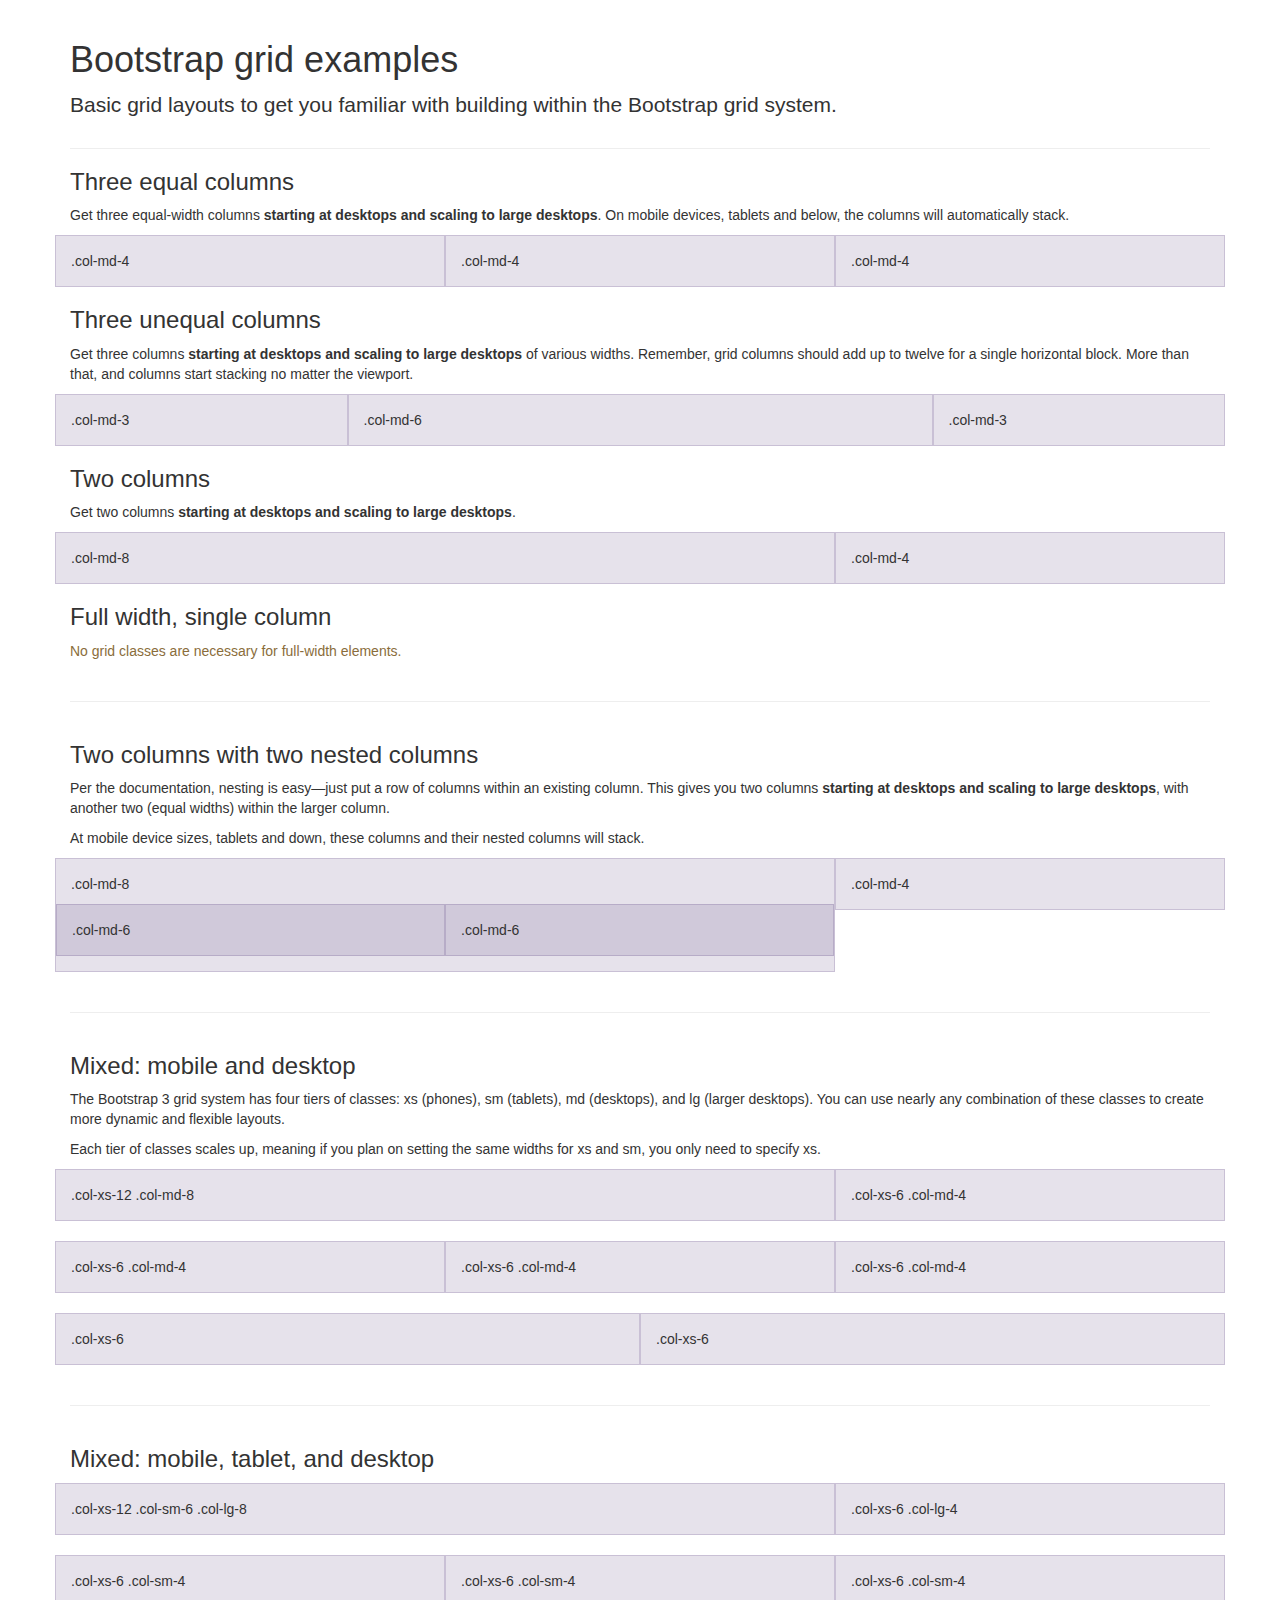
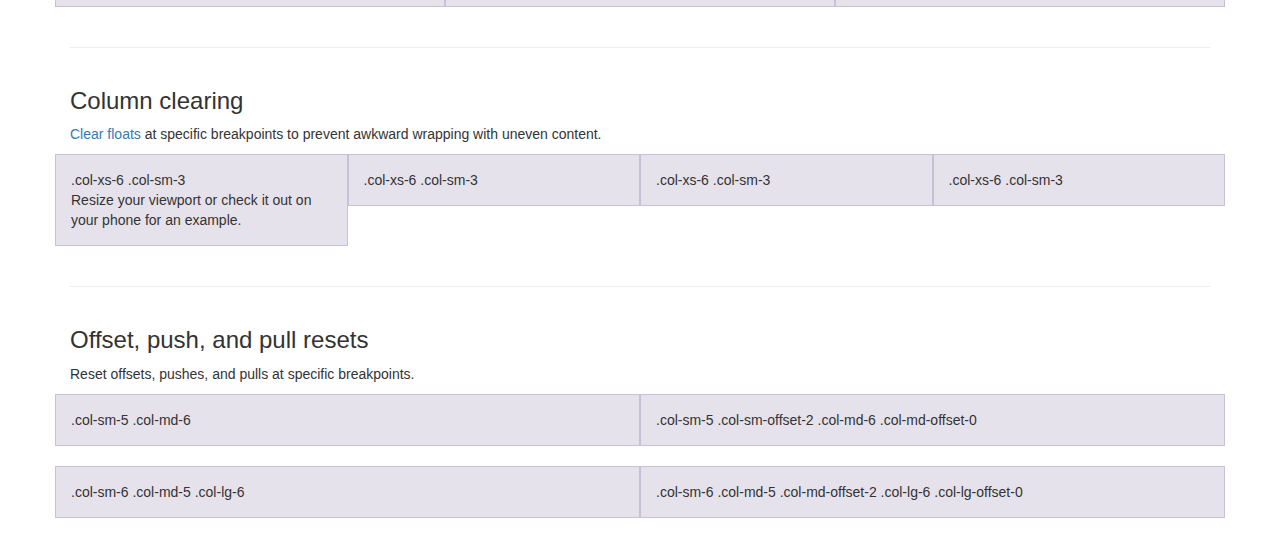
<file: docs/examples/grid/index.html>
<!DOCTYPE html>
<html lang="en">
  <head>
    <meta charset="utf-8">
    <meta http-equiv="X-UA-Compatible" content="IE=edge">
    <meta name="viewport" content="width=device-width, initial-scale=1">
    <!-- The above 3 meta tags *must* come first in the head; any other head content must come *after* these tags -->
    <meta name="description" content="">
    <meta name="author" content="">
    <link rel="icon" href="../../favicon.ico">

    <title>Grid Template for Bootstrap</title>

    <!-- Bootstrap core CSS -->
    <link href="../../dist/css/bootstrap.min.css" rel="stylesheet">

    <!-- Custom styles for this template -->
    <link href="grid.css" rel="stylesheet">

    <!-- Just for debugging purposes. Don't actually copy these 2 lines! -->
    <!--[if lt IE 9]><script src="../../assets/js/ie8-responsive-file-warning.js"></script><![endif]-->
    <script src="../../assets/js/ie-emulation-modes-warning.js"></script>

    <!-- HTML5 shim and Respond.js for IE8 support of HTML5 elements and media queries -->
    <!--[if lt IE 9]>
      <script src="https://oss.maxcdn.com/html5shiv/3.7.2/html5shiv.min.js"></script>
      <script src="https://oss.maxcdn.com/respond/1.4.2/respond.min.js"></script>
    <![endif]-->
  </head>

  <body>
    <div class="container">

      <div class="page-header">
        <h1>Bootstrap grid examples</h1>
        <p class="lead">Basic grid layouts to get you familiar with building within the Bootstrap grid system.</p>
      </div>

      <h3>Three equal columns</h3>
      <p>Get three equal-width columns <strong>starting at desktops and scaling to large desktops</strong>. On mobile devices, tablets and below, the columns will automatically stack.</p>
      <div class="row">
        <div class="col-md-4">.col-md-4</div>
        <div class="col-md-4">.col-md-4</div>
        <div class="col-md-4">.col-md-4</div>
      </div>

      <h3>Three unequal columns</h3>
      <p>Get three columns <strong>starting at desktops and scaling to large desktops</strong> of various widths. Remember, grid columns should add up to twelve for a single horizontal block. More than that, and columns start stacking no matter the viewport.</p>
      <div class="row">
        <div class="col-md-3">.col-md-3</div>
        <div class="col-md-6">.col-md-6</div>
        <div class="col-md-3">.col-md-3</div>
      </div>

      <h3>Two columns</h3>
      <p>Get two columns <strong>starting at desktops and scaling to large desktops</strong>.</p>
      <div class="row">
        <div class="col-md-8">.col-md-8</div>
        <div class="col-md-4">.col-md-4</div>
      </div>

      <h3>Full width, single column</h3>
      <p class="text-warning">No grid classes are necessary for full-width elements.</p>

      <hr>

      <h3>Two columns with two nested columns</h3>
      <p>Per the documentation, nesting is easy—just put a row of columns within an existing column. This gives you two columns <strong>starting at desktops and scaling to large desktops</strong>, with another two (equal widths) within the larger column.</p>
      <p>At mobile device sizes, tablets and down, these columns and their nested columns will stack.</p>
      <div class="row">
        <div class="col-md-8">
          .col-md-8
          <div class="row">
            <div class="col-md-6">.col-md-6</div>
            <div class="col-md-6">.col-md-6</div>
          </div>
        </div>
        <div class="col-md-4">.col-md-4</div>
      </div>

      <hr>

      <h3>Mixed: mobile and desktop</h3>
      <p>The Bootstrap 3 grid system has four tiers of classes: xs (phones), sm (tablets), md (desktops), and lg (larger desktops). You can use nearly any combination of these classes to create more dynamic and flexible layouts.</p>
      <p>Each tier of classes scales up, meaning if you plan on setting the same widths for xs and sm, you only need to specify xs.</p>
      <div class="row">
        <div class="col-xs-12 col-md-8">.col-xs-12 .col-md-8</div>
        <div class="col-xs-6 col-md-4">.col-xs-6 .col-md-4</div>
      </div>
      <div class="row">
        <div class="col-xs-6 col-md-4">.col-xs-6 .col-md-4</div>
        <div class="col-xs-6 col-md-4">.col-xs-6 .col-md-4</div>
        <div class="col-xs-6 col-md-4">.col-xs-6 .col-md-4</div>
      </div>
      <div class="row">
        <div class="col-xs-6">.col-xs-6</div>
        <div class="col-xs-6">.col-xs-6</div>
      </div>

      <hr>

      <h3>Mixed: mobile, tablet, and desktop</h3>
      <p></p>
      <div class="row">
        <div class="col-xs-12 col-sm-6 col-lg-8">.col-xs-12 .col-sm-6 .col-lg-8</div>
        <div class="col-xs-6 col-lg-4">.col-xs-6 .col-lg-4</div>
      </div>
      <div class="row">
        <div class="col-xs-6 col-sm-4">.col-xs-6 .col-sm-4</div>
        <div class="col-xs-6 col-sm-4">.col-xs-6 .col-sm-4</div>
        <div class="col-xs-6 col-sm-4">.col-xs-6 .col-sm-4</div>
      </div>

      <hr>

      <h3>Column clearing</h3>
      <p><a href="http://getbootstrap.com/css/#grid-responsive-resets">Clear floats</a> at specific breakpoints to prevent awkward wrapping with uneven content.</p>
      <div class="row">
        <div class="col-xs-6 col-sm-3">
          .col-xs-6 .col-sm-3
          <br>
          Resize your viewport or check it out on your phone for an example.
        </div>
        <div class="col-xs-6 col-sm-3">.col-xs-6 .col-sm-3</div>

        <!-- Add the extra clearfix for only the required viewport -->
        <div class="clearfix visible-xs"></div>

        <div class="col-xs-6 col-sm-3">.col-xs-6 .col-sm-3</div>
        <div class="col-xs-6 col-sm-3">.col-xs-6 .col-sm-3</div>
      </div>

      <hr>

      <h3>Offset, push, and pull resets</h3>
      <p>Reset offsets, pushes, and pulls at specific breakpoints.</p>
      <div class="row">
        <div class="col-sm-5 col-md-6">.col-sm-5 .col-md-6</div>
        <div class="col-sm-5 col-sm-offset-2 col-md-6 col-md-offset-0">.col-sm-5 .col-sm-offset-2 .col-md-6 .col-md-offset-0</div>
      </div>
      <div class="row">
        <div class="col-sm-6 col-md-5 col-lg-6">.col-sm-6 .col-md-5 .col-lg-6</div>
        <div class="col-sm-6 col-md-5 col-md-offset-2 col-lg-6 col-lg-offset-0">.col-sm-6 .col-md-5 .col-md-offset-2 .col-lg-6 .col-lg-offset-0</div>
      </div>


    </div> <!-- /container -->


    <!-- IE10 viewport hack for Surface/desktop Windows 8 bug -->
    <script src="../../assets/js/ie10-viewport-bug-workaround.js"></script>
  </body>
</html>
</file>
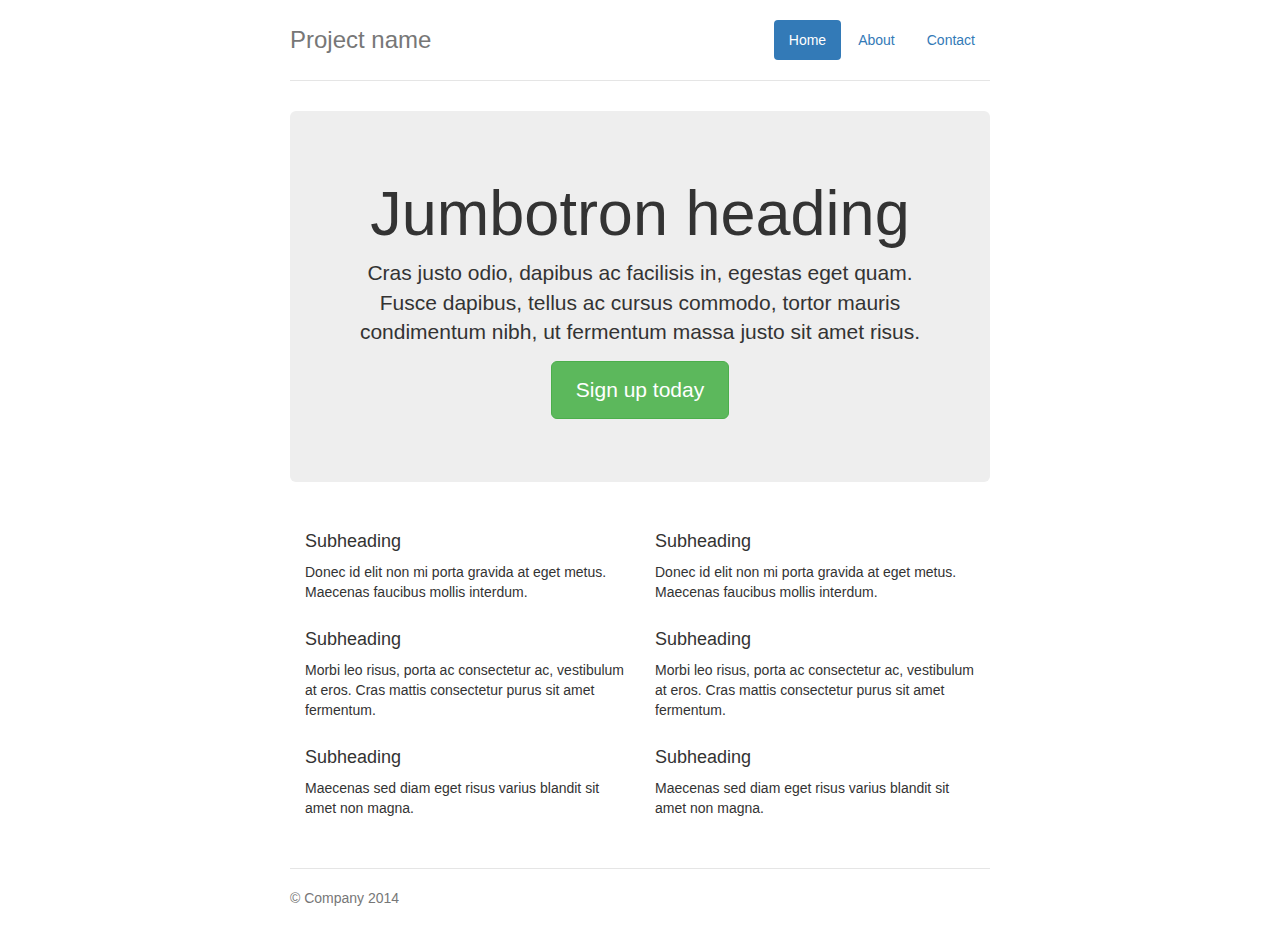
<file: docs/examples/jumbotron-narrow/index.html>
<!DOCTYPE html>
<html lang="en">
  <head>
    <meta charset="utf-8">
    <meta http-equiv="X-UA-Compatible" content="IE=edge">
    <meta name="viewport" content="width=device-width, initial-scale=1">
    <!-- The above 3 meta tags *must* come first in the head; any other head content must come *after* these tags -->
    <meta name="description" content="">
    <meta name="author" content="">
    <link rel="icon" href="../../favicon.ico">

    <title>Narrow Jumbotron Template for Bootstrap</title>

    <!-- Bootstrap core CSS -->
    <link href="../../dist/css/bootstrap.min.css" rel="stylesheet">

    <!-- Custom styles for this template -->
    <link href="jumbotron-narrow.css" rel="stylesheet">

    <!-- Just for debugging purposes. Don't actually copy these 2 lines! -->
    <!--[if lt IE 9]><script src="../../assets/js/ie8-responsive-file-warning.js"></script><![endif]-->
    <script src="../../assets/js/ie-emulation-modes-warning.js"></script>

    <!-- HTML5 shim and Respond.js for IE8 support of HTML5 elements and media queries -->
    <!--[if lt IE 9]>
      <script src="https://oss.maxcdn.com/html5shiv/3.7.2/html5shiv.min.js"></script>
      <script src="https://oss.maxcdn.com/respond/1.4.2/respond.min.js"></script>
    <![endif]-->
  </head>

  <body>

    <div class="container">
      <div class="header clearfix">
        <nav>
          <ul class="nav nav-pills pull-right">
            <li role="presentation" class="active"><a href="#">Home</a></li>
            <li role="presentation"><a href="#">About</a></li>
            <li role="presentation"><a href="#">Contact</a></li>
          </ul>
        </nav>
        <h3 class="text-muted">Project name</h3>
      </div>

      <div class="jumbotron">
        <h1>Jumbotron heading</h1>
        <p class="lead">Cras justo odio, dapibus ac facilisis in, egestas eget quam. Fusce dapibus, tellus ac cursus commodo, tortor mauris condimentum nibh, ut fermentum massa justo sit amet risus.</p>
        <p><a class="btn btn-lg btn-success" href="#" role="button">Sign up today</a></p>
      </div>

      <div class="row marketing">
        <div class="col-lg-6">
          <h4>Subheading</h4>
          <p>Donec id elit non mi porta gravida at eget metus. Maecenas faucibus mollis interdum.</p>

          <h4>Subheading</h4>
          <p>Morbi leo risus, porta ac consectetur ac, vestibulum at eros. Cras mattis consectetur purus sit amet fermentum.</p>

          <h4>Subheading</h4>
          <p>Maecenas sed diam eget risus varius blandit sit amet non magna.</p>
        </div>

        <div class="col-lg-6">
          <h4>Subheading</h4>
          <p>Donec id elit non mi porta gravida at eget metus. Maecenas faucibus mollis interdum.</p>

          <h4>Subheading</h4>
          <p>Morbi leo risus, porta ac consectetur ac, vestibulum at eros. Cras mattis consectetur purus sit amet fermentum.</p>

          <h4>Subheading</h4>
          <p>Maecenas sed diam eget risus varius blandit sit amet non magna.</p>
        </div>
      </div>

      <footer class="footer">
        <p>&copy; Company 2014</p>
      </footer>

    </div> <!-- /container -->


    <!-- IE10 viewport hack for Surface/desktop Windows 8 bug -->
    <script src="../../assets/js/ie10-viewport-bug-workaround.js"></script>
  </body>
</html>
</file>
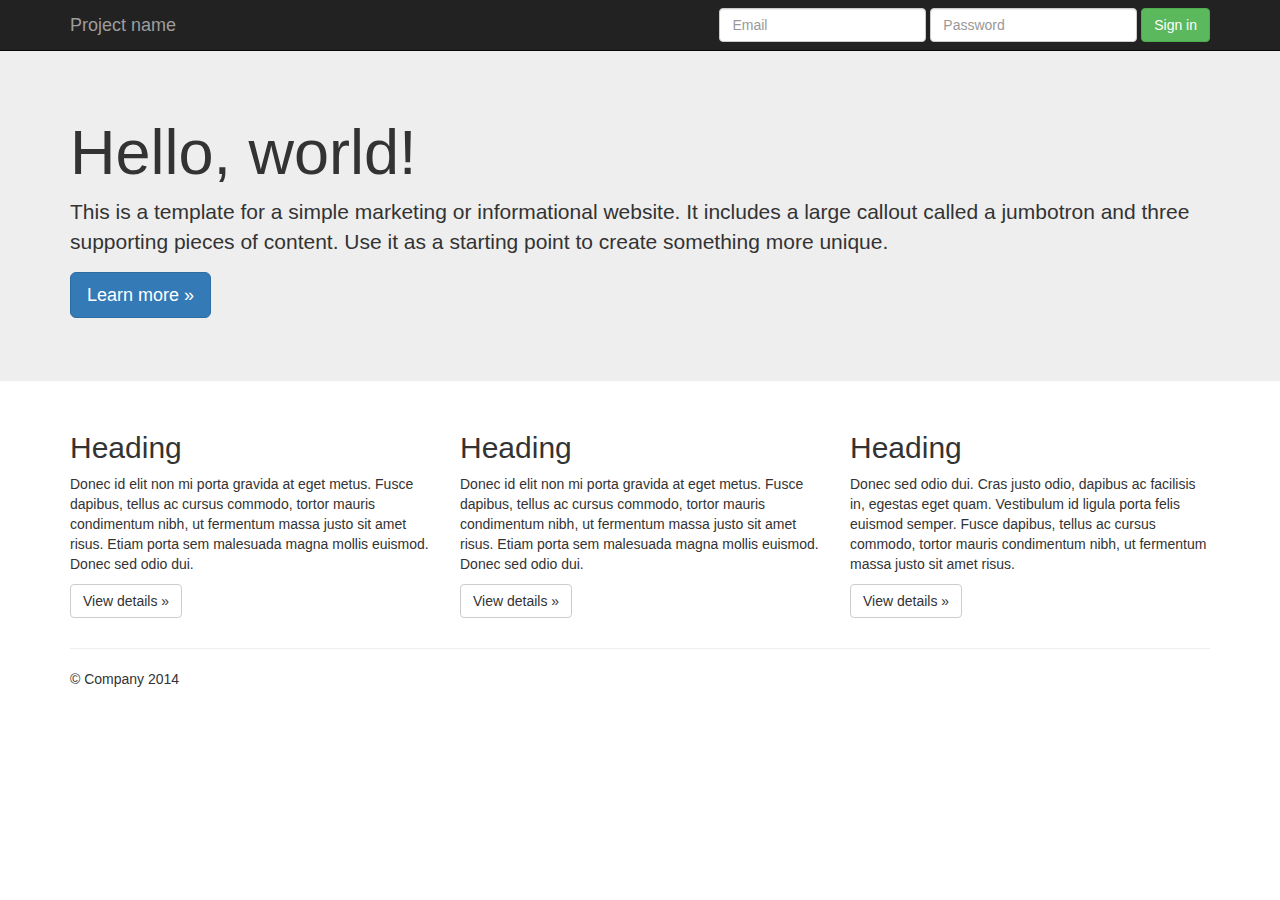
<file: docs/examples/jumbotron/index.html>
<!DOCTYPE html>
<html lang="en">
  <head>
    <meta charset="utf-8">
    <meta http-equiv="X-UA-Compatible" content="IE=edge">
    <meta name="viewport" content="width=device-width, initial-scale=1">
    <!-- The above 3 meta tags *must* come first in the head; any other head content must come *after* these tags -->
    <meta name="description" content="">
    <meta name="author" content="">
    <link rel="icon" href="../../favicon.ico">

    <title>Jumbotron Template for Bootstrap</title>

    <!-- Bootstrap core CSS -->
    <link href="../../dist/css/bootstrap.min.css" rel="stylesheet">

    <!-- Custom styles for this template -->
    <link href="jumbotron.css" rel="stylesheet">

    <!-- Just for debugging purposes. Don't actually copy these 2 lines! -->
    <!--[if lt IE 9]><script src="../../assets/js/ie8-responsive-file-warning.js"></script><![endif]-->
    <script src="../../assets/js/ie-emulation-modes-warning.js"></script>

    <!-- HTML5 shim and Respond.js for IE8 support of HTML5 elements and media queries -->
    <!--[if lt IE 9]>
      <script src="https://oss.maxcdn.com/html5shiv/3.7.2/html5shiv.min.js"></script>
      <script src="https://oss.maxcdn.com/respond/1.4.2/respond.min.js"></script>
    <![endif]-->
  </head>

  <body>

    <nav class="navbar navbar-inverse navbar-fixed-top">
      <div class="container">
        <div class="navbar-header">
          <button type="button" class="navbar-toggle collapsed" data-toggle="collapse" data-target="#navbar" aria-expanded="false" aria-controls="navbar">
            <span class="sr-only">Toggle navigation</span>
            <span class="icon-bar"></span>
            <span class="icon-bar"></span>
            <span class="icon-bar"></span>
          </button>
          <a class="navbar-brand" href="#">Project name</a>
        </div>
        <div id="navbar" class="navbar-collapse collapse">
          <form class="navbar-form navbar-right">
            <div class="form-group">
              <input type="text" placeholder="Email" class="form-control">
            </div>
            <div class="form-group">
              <input type="password" placeholder="Password" class="form-control">
            </div>
            <button type="submit" class="btn btn-success">Sign in</button>
          </form>
        </div><!--/.navbar-collapse -->
      </div>
    </nav>

    <!-- Main jumbotron for a primary marketing message or call to action -->
    <div class="jumbotron">
      <div class="container">
        <h1>Hello, world!</h1>
        <p>This is a template for a simple marketing or informational website. It includes a large callout called a jumbotron and three supporting pieces of content. Use it as a starting point to create something more unique.</p>
        <p><a class="btn btn-primary btn-lg" href="#" role="button">Learn more &raquo;</a></p>
      </div>
    </div>

    <div class="container">
      <!-- Example row of columns -->
      <div class="row">
        <div class="col-md-4">
          <h2>Heading</h2>
          <p>Donec id elit non mi porta gravida at eget metus. Fusce dapibus, tellus ac cursus commodo, tortor mauris condimentum nibh, ut fermentum massa justo sit amet risus. Etiam porta sem malesuada magna mollis euismod. Donec sed odio dui. </p>
          <p><a class="btn btn-default" href="#" role="button">View details &raquo;</a></p>
        </div>
        <div class="col-md-4">
          <h2>Heading</h2>
          <p>Donec id elit non mi porta gravida at eget metus. Fusce dapibus, tellus ac cursus commodo, tortor mauris condimentum nibh, ut fermentum massa justo sit amet risus. Etiam porta sem malesuada magna mollis euismod. Donec sed odio dui. </p>
          <p><a class="btn btn-default" href="#" role="button">View details &raquo;</a></p>
       </div>
        <div class="col-md-4">
          <h2>Heading</h2>
          <p>Donec sed odio dui. Cras justo odio, dapibus ac facilisis in, egestas eget quam. Vestibulum id ligula porta felis euismod semper. Fusce dapibus, tellus ac cursus commodo, tortor mauris condimentum nibh, ut fermentum massa justo sit amet risus.</p>
          <p><a class="btn btn-default" href="#" role="button">View details &raquo;</a></p>
        </div>
      </div>

      <hr>

      <footer>
        <p>&copy; Company 2014</p>
      </footer>
    </div> <!-- /container -->


    <!-- Bootstrap core JavaScript
    ================================================== -->
    <!-- Placed at the end of the document so the pages load faster -->
    <script src="https://ajax.googleapis.com/ajax/libs/jquery/1.11.3/jquery.min.js"></script>
    <script src="../../dist/js/bootstrap.min.js"></script>
    <!-- IE10 viewport hack for Surface/desktop Windows 8 bug -->
    <script src="../../assets/js/ie10-viewport-bug-workaround.js"></script>
  </body>
</html>
</file>
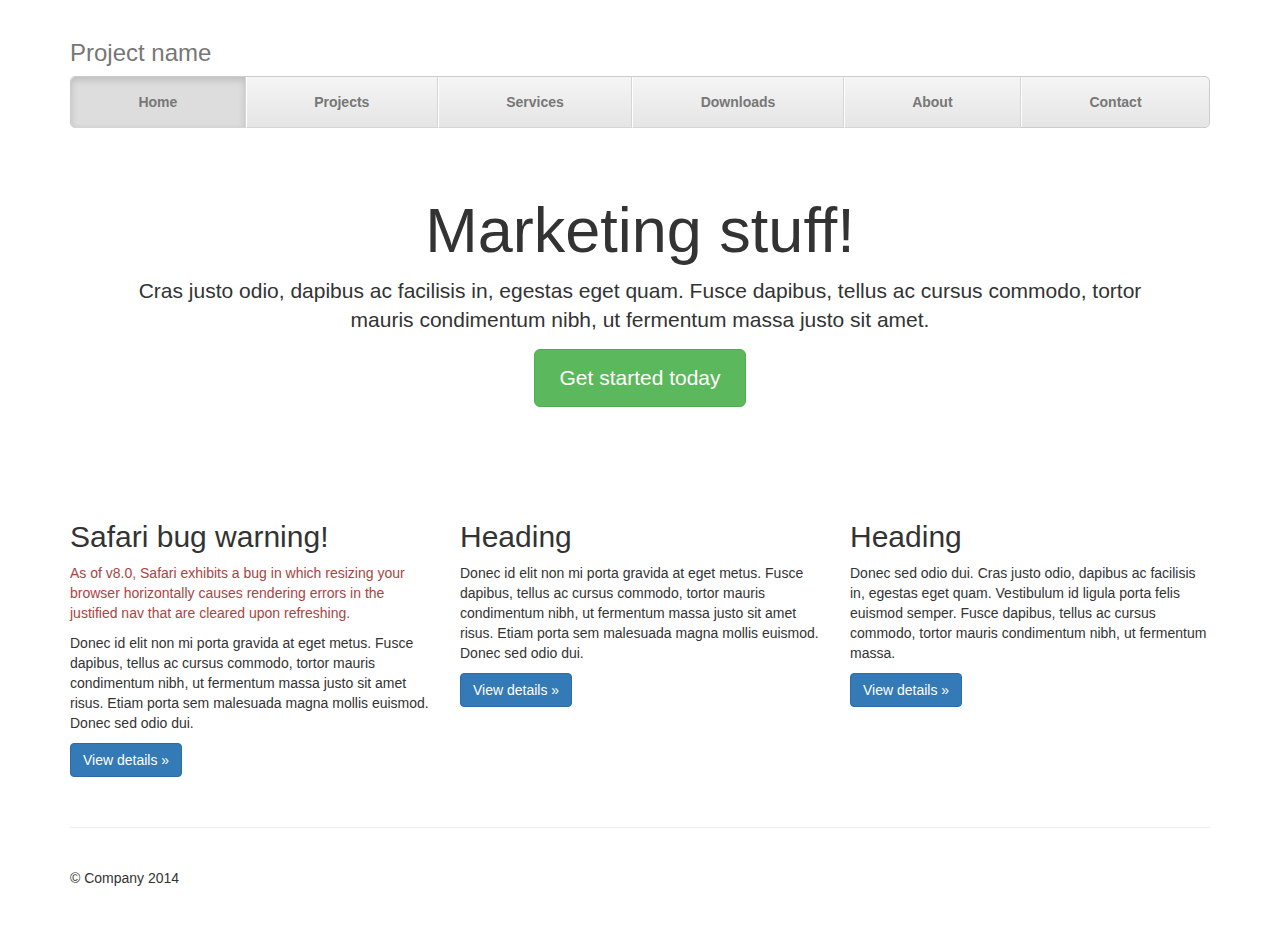
<file: docs/examples/justified-nav/index.html>
<!DOCTYPE html>
<html lang="en">
  <head>
    <meta charset="utf-8">
    <meta http-equiv="X-UA-Compatible" content="IE=edge">
    <meta name="viewport" content="width=device-width, initial-scale=1">
    <!-- The above 3 meta tags *must* come first in the head; any other head content must come *after* these tags -->
    <meta name="description" content="">
    <meta name="author" content="">
    <link rel="icon" href="../../favicon.ico">

    <title>Justified Nav Template for Bootstrap</title>

    <!-- Bootstrap core CSS -->
    <link href="../../dist/css/bootstrap.min.css" rel="stylesheet">

    <!-- Custom styles for this template -->
    <link href="justified-nav.css" rel="stylesheet">

    <!-- Just for debugging purposes. Don't actually copy these 2 lines! -->
    <!--[if lt IE 9]><script src="../../assets/js/ie8-responsive-file-warning.js"></script><![endif]-->
    <script src="../../assets/js/ie-emulation-modes-warning.js"></script>

    <!-- HTML5 shim and Respond.js for IE8 support of HTML5 elements and media queries -->
    <!--[if lt IE 9]>
      <script src="https://oss.maxcdn.com/html5shiv/3.7.2/html5shiv.min.js"></script>
      <script src="https://oss.maxcdn.com/respond/1.4.2/respond.min.js"></script>
    <![endif]-->
  </head>

  <body>

    <div class="container">

      <!-- The justified navigation menu is meant for single line per list item.
           Multiple lines will require custom code not provided by Bootstrap. -->
      <div class="masthead">
        <h3 class="text-muted">Project name</h3>
        <nav>
          <ul class="nav nav-justified">
            <li class="active"><a href="#">Home</a></li>
            <li><a href="#">Projects</a></li>
            <li><a href="#">Services</a></li>
            <li><a href="#">Downloads</a></li>
            <li><a href="#">About</a></li>
            <li><a href="#">Contact</a></li>
          </ul>
        </nav>
      </div>

      <!-- Jumbotron -->
      <div class="jumbotron">
        <h1>Marketing stuff!</h1>
        <p class="lead">Cras justo odio, dapibus ac facilisis in, egestas eget quam. Fusce dapibus, tellus ac cursus commodo, tortor mauris condimentum nibh, ut fermentum massa justo sit amet.</p>
        <p><a class="btn btn-lg btn-success" href="#" role="button">Get started today</a></p>
      </div>

      <!-- Example row of columns -->
      <div class="row">
        <div class="col-lg-4">
          <h2>Safari bug warning!</h2>
          <p class="text-danger">As of v8.0, Safari exhibits a bug in which resizing your browser horizontally causes rendering errors in the justified nav that are cleared upon refreshing.</p>
          <p>Donec id elit non mi porta gravida at eget metus. Fusce dapibus, tellus ac cursus commodo, tortor mauris condimentum nibh, ut fermentum massa justo sit amet risus. Etiam porta sem malesuada magna mollis euismod. Donec sed odio dui. </p>
          <p><a class="btn btn-primary" href="#" role="button">View details &raquo;</a></p>
        </div>
        <div class="col-lg-4">
          <h2>Heading</h2>
          <p>Donec id elit non mi porta gravida at eget metus. Fusce dapibus, tellus ac cursus commodo, tortor mauris condimentum nibh, ut fermentum massa justo sit amet risus. Etiam porta sem malesuada magna mollis euismod. Donec sed odio dui. </p>
          <p><a class="btn btn-primary" href="#" role="button">View details &raquo;</a></p>
       </div>
        <div class="col-lg-4">
          <h2>Heading</h2>
          <p>Donec sed odio dui. Cras justo odio, dapibus ac facilisis in, egestas eget quam. Vestibulum id ligula porta felis euismod semper. Fusce dapibus, tellus ac cursus commodo, tortor mauris condimentum nibh, ut fermentum massa.</p>
          <p><a class="btn btn-primary" href="#" role="button">View details &raquo;</a></p>
        </div>
      </div>

      <!-- Site footer -->
      <footer class="footer">
        <p>&copy; Company 2014</p>
      </footer>

    </div> <!-- /container -->


    <!-- IE10 viewport hack for Surface/desktop Windows 8 bug -->
    <script src="../../assets/js/ie10-viewport-bug-workaround.js"></script>
  </body>
</html>
</file>
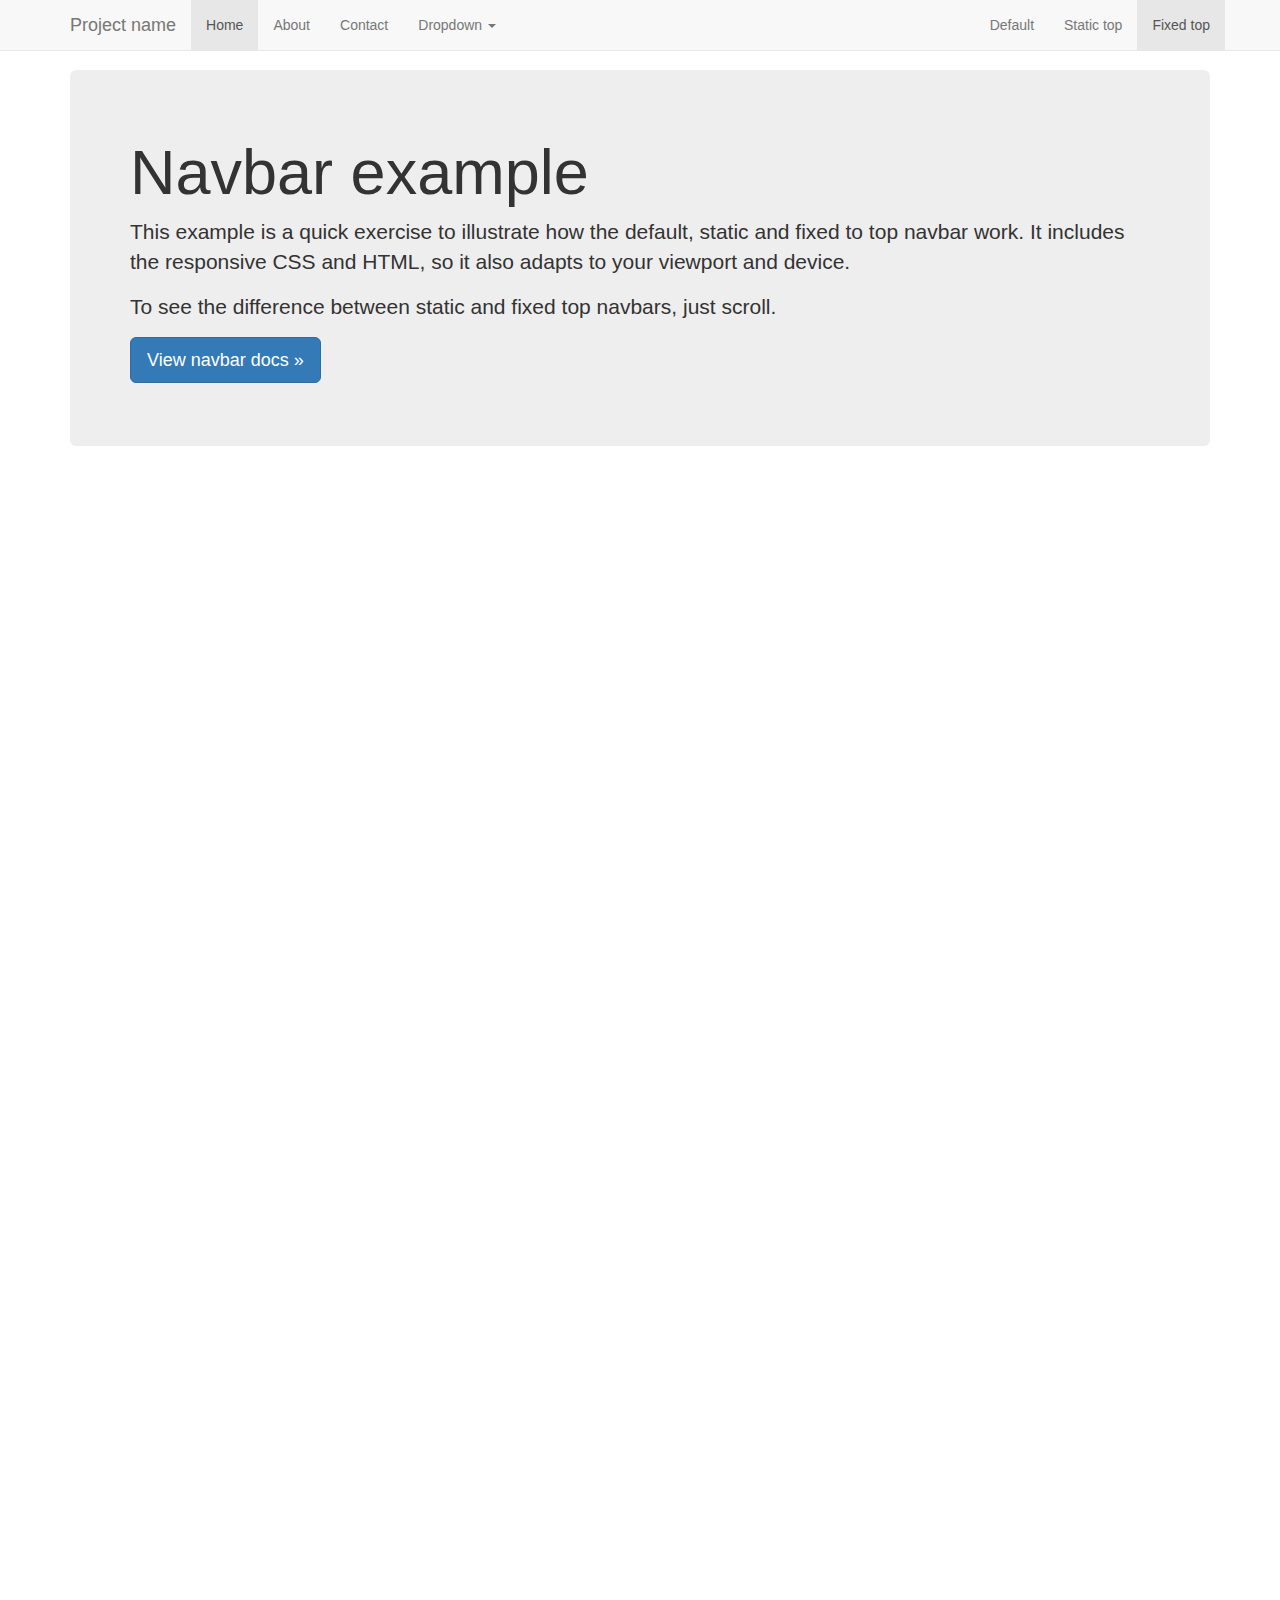
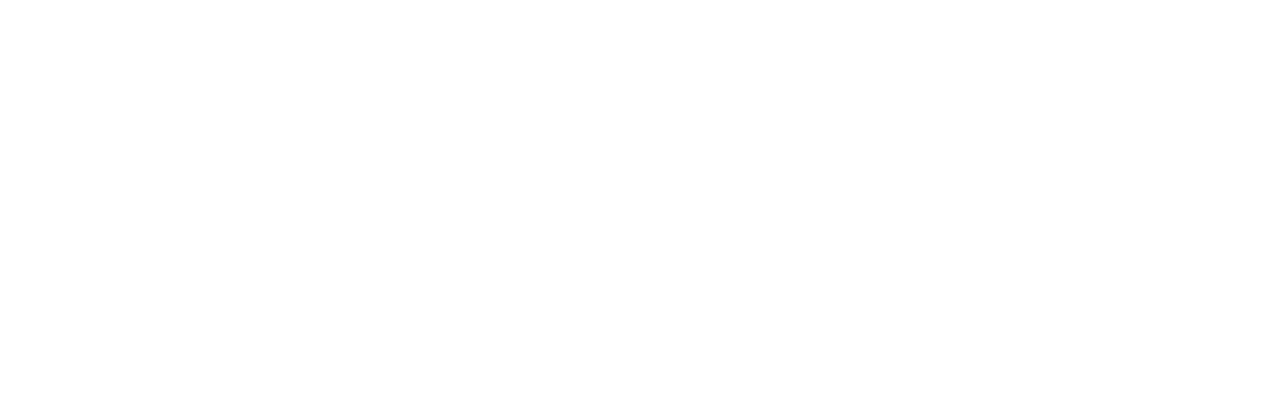
<file: docs/examples/navbar-fixed-top/index.html>
<!DOCTYPE html>
<html lang="en">
  <head>
    <meta charset="utf-8">
    <meta http-equiv="X-UA-Compatible" content="IE=edge">
    <meta name="viewport" content="width=device-width, initial-scale=1">
    <!-- The above 3 meta tags *must* come first in the head; any other head content must come *after* these tags -->
    <meta name="description" content="">
    <meta name="author" content="">
    <link rel="icon" href="../../favicon.ico">

    <title>Fixed Top Navbar Example for Bootstrap</title>

    <!-- Bootstrap core CSS -->
    <link href="../../dist/css/bootstrap.min.css" rel="stylesheet">

    <!-- Custom styles for this template -->
    <link href="navbar-fixed-top.css" rel="stylesheet">

    <!-- Just for debugging purposes. Don't actually copy these 2 lines! -->
    <!--[if lt IE 9]><script src="../../assets/js/ie8-responsive-file-warning.js"></script><![endif]-->
    <script src="../../assets/js/ie-emulation-modes-warning.js"></script>

    <!-- HTML5 shim and Respond.js for IE8 support of HTML5 elements and media queries -->
    <!--[if lt IE 9]>
      <script src="https://oss.maxcdn.com/html5shiv/3.7.2/html5shiv.min.js"></script>
      <script src="https://oss.maxcdn.com/respond/1.4.2/respond.min.js"></script>
    <![endif]-->
  </head>

  <body>

    <!-- Fixed navbar -->
    <nav class="navbar navbar-default navbar-fixed-top">
      <div class="container">
        <div class="navbar-header">
          <button type="button" class="navbar-toggle collapsed" data-toggle="collapse" data-target="#navbar" aria-expanded="false" aria-controls="navbar">
            <span class="sr-only">Toggle navigation</span>
            <span class="icon-bar"></span>
            <span class="icon-bar"></span>
            <span class="icon-bar"></span>
          </button>
          <a class="navbar-brand" href="#">Project name</a>
        </div>
        <div id="navbar" class="navbar-collapse collapse">
          <ul class="nav navbar-nav">
            <li class="active"><a href="#">Home</a></li>
            <li><a href="#about">About</a></li>
            <li><a href="#contact">Contact</a></li>
            <li class="dropdown">
              <a href="#" class="dropdown-toggle" data-toggle="dropdown" role="button" aria-haspopup="true" aria-expanded="false">Dropdown <span class="caret"></span></a>
              <ul class="dropdown-menu">
                <li><a href="#">Action</a></li>
                <li><a href="#">Another action</a></li>
                <li><a href="#">Something else here</a></li>
                <li role="separator" class="divider"></li>
                <li class="dropdown-header">Nav header</li>
                <li><a href="#">Separated link</a></li>
                <li><a href="#">One more separated link</a></li>
              </ul>
            </li>
          </ul>
          <ul class="nav navbar-nav navbar-right">
            <li><a href="../navbar/">Default</a></li>
            <li><a href="../navbar-static-top/">Static top</a></li>
            <li class="active"><a href="./">Fixed top <span class="sr-only">(current)</span></a></li>
          </ul>
        </div><!--/.nav-collapse -->
      </div>
    </nav>

    <div class="container">

      <!-- Main component for a primary marketing message or call to action -->
      <div class="jumbotron">
        <h1>Navbar example</h1>
        <p>This example is a quick exercise to illustrate how the default, static and fixed to top navbar work. It includes the responsive CSS and HTML, so it also adapts to your viewport and device.</p>
        <p>To see the difference between static and fixed top navbars, just scroll.</p>
        <p>
          <a class="btn btn-lg btn-primary" href="../../components/#navbar" role="button">View navbar docs &raquo;</a>
        </p>
      </div>

    </div> <!-- /container -->


    <!-- Bootstrap core JavaScript
    ================================================== -->
    <!-- Placed at the end of the document so the pages load faster -->
    <script src="https://ajax.googleapis.com/ajax/libs/jquery/1.11.3/jquery.min.js"></script>
    <script src="../../dist/js/bootstrap.min.js"></script>
    <!-- IE10 viewport hack for Surface/desktop Windows 8 bug -->
    <script src="../../assets/js/ie10-viewport-bug-workaround.js"></script>
  </body>
</html>
</file>
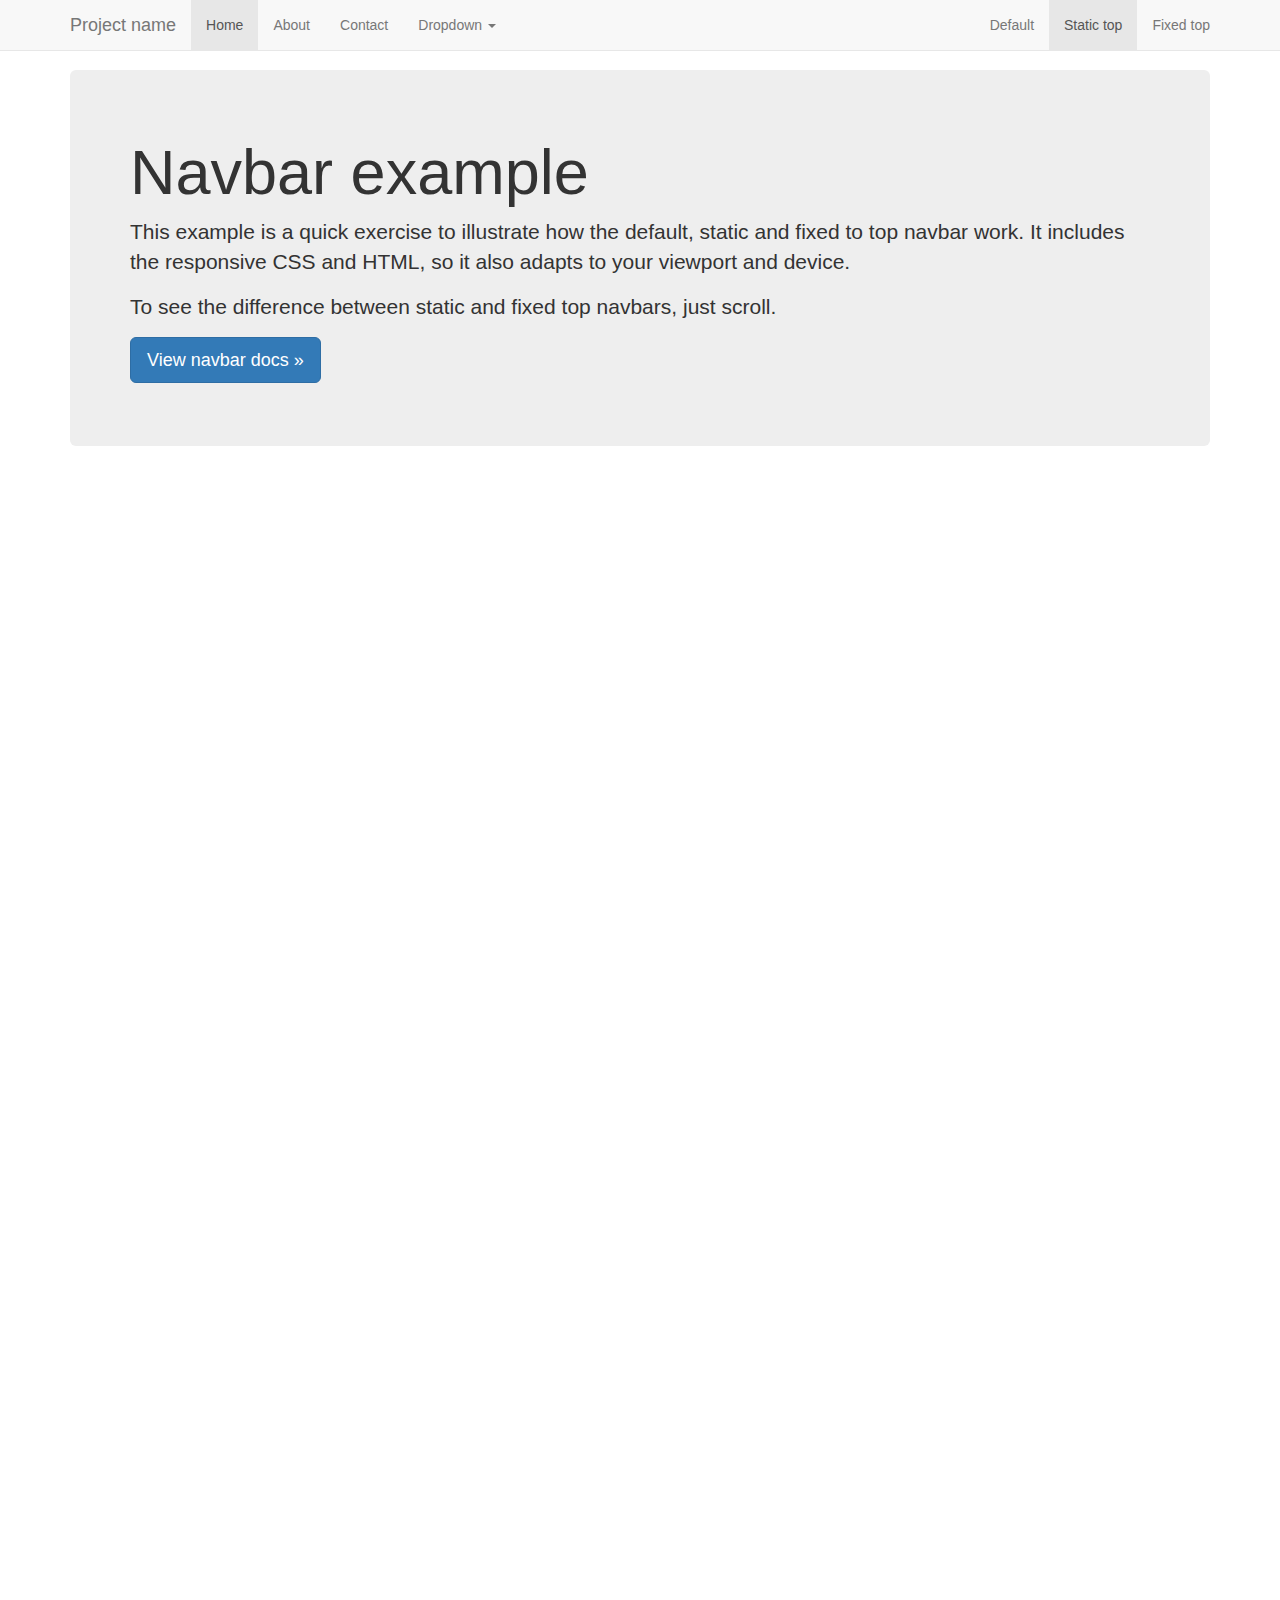
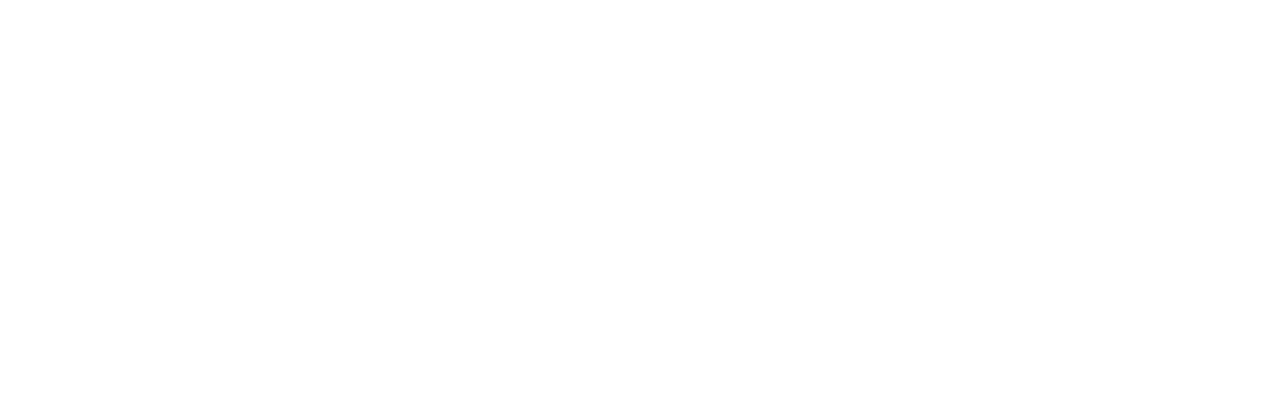
<file: docs/examples/navbar-static-top/index.html>
<!DOCTYPE html>
<html lang="en">
  <head>
    <meta charset="utf-8">
    <meta http-equiv="X-UA-Compatible" content="IE=edge">
    <meta name="viewport" content="width=device-width, initial-scale=1">
    <!-- The above 3 meta tags *must* come first in the head; any other head content must come *after* these tags -->
    <meta name="description" content="">
    <meta name="author" content="">
    <link rel="icon" href="../../favicon.ico">

    <title>Static Top Navbar Example for Bootstrap</title>

    <!-- Bootstrap core CSS -->
    <link href="../../dist/css/bootstrap.min.css" rel="stylesheet">

    <!-- Custom styles for this template -->
    <link href="navbar-static-top.css" rel="stylesheet">

    <!-- Just for debugging purposes. Don't actually copy these 2 lines! -->
    <!--[if lt IE 9]><script src="../../assets/js/ie8-responsive-file-warning.js"></script><![endif]-->
    <script src="../../assets/js/ie-emulation-modes-warning.js"></script>

    <!-- HTML5 shim and Respond.js for IE8 support of HTML5 elements and media queries -->
    <!--[if lt IE 9]>
      <script src="https://oss.maxcdn.com/html5shiv/3.7.2/html5shiv.min.js"></script>
      <script src="https://oss.maxcdn.com/respond/1.4.2/respond.min.js"></script>
    <![endif]-->
  </head>

  <body>

    <!-- Static navbar -->
    <nav class="navbar navbar-default navbar-static-top">
      <div class="container">
        <div class="navbar-header">
          <button type="button" class="navbar-toggle collapsed" data-toggle="collapse" data-target="#navbar" aria-expanded="false" aria-controls="navbar">
            <span class="sr-only">Toggle navigation</span>
            <span class="icon-bar"></span>
            <span class="icon-bar"></span>
            <span class="icon-bar"></span>
          </button>
          <a class="navbar-brand" href="#">Project name</a>
        </div>
        <div id="navbar" class="navbar-collapse collapse">
          <ul class="nav navbar-nav">
            <li class="active"><a href="#">Home</a></li>
            <li><a href="#about">About</a></li>
            <li><a href="#contact">Contact</a></li>
            <li class="dropdown">
              <a href="#" class="dropdown-toggle" data-toggle="dropdown" role="button" aria-haspopup="true" aria-expanded="false">Dropdown <span class="caret"></span></a>
              <ul class="dropdown-menu">
                <li><a href="#">Action</a></li>
                <li><a href="#">Another action</a></li>
                <li><a href="#">Something else here</a></li>
                <li role="separator" class="divider"></li>
                <li class="dropdown-header">Nav header</li>
                <li><a href="#">Separated link</a></li>
                <li><a href="#">One more separated link</a></li>
              </ul>
            </li>
          </ul>
          <ul class="nav navbar-nav navbar-right">
            <li><a href="../navbar/">Default</a></li>
            <li class="active"><a href="./">Static top <span class="sr-only">(current)</span></a></li>
            <li><a href="../navbar-fixed-top/">Fixed top</a></li>
          </ul>
        </div><!--/.nav-collapse -->
      </div>
    </nav>


    <div class="container">

      <!-- Main component for a primary marketing message or call to action -->
      <div class="jumbotron">
        <h1>Navbar example</h1>
        <p>This example is a quick exercise to illustrate how the default, static and fixed to top navbar work. It includes the responsive CSS and HTML, so it also adapts to your viewport and device.</p>
        <p>To see the difference between static and fixed top navbars, just scroll.</p>
        <p>
          <a class="btn btn-lg btn-primary" href="../../components/#navbar" role="button">View navbar docs &raquo;</a>
        </p>
      </div>

    </div> <!-- /container -->


    <!-- Bootstrap core JavaScript
    ================================================== -->
    <!-- Placed at the end of the document so the pages load faster -->
    <script src="https://ajax.googleapis.com/ajax/libs/jquery/1.11.3/jquery.min.js"></script>
    <script src="../../dist/js/bootstrap.min.js"></script>
    <!-- IE10 viewport hack for Surface/desktop Windows 8 bug -->
    <script src="../../assets/js/ie10-viewport-bug-workaround.js"></script>
  </body>
</html>
</file>
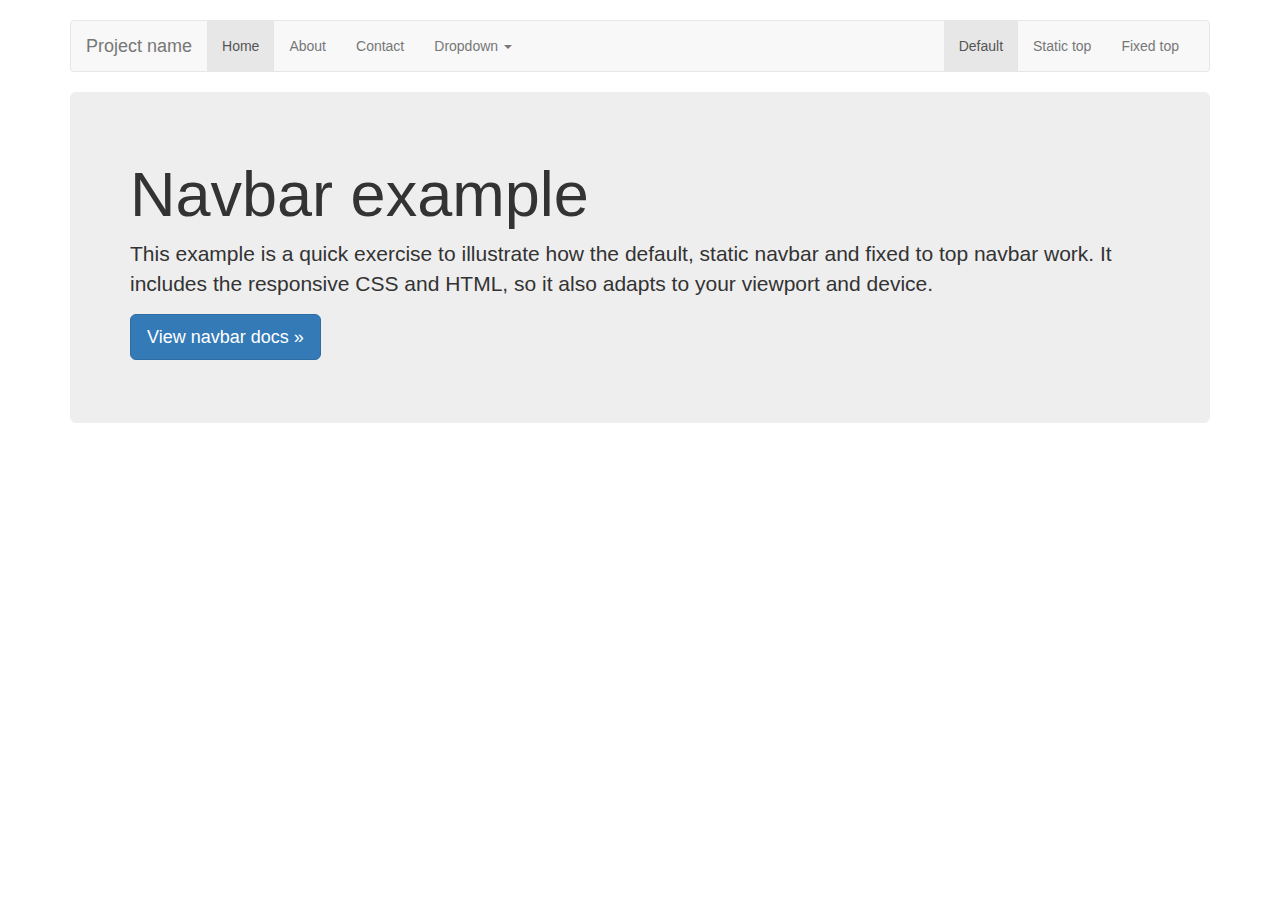
<file: docs/examples/navbar/index.html>
<!DOCTYPE html>
<html lang="en">
  <head>
    <meta charset="utf-8">
    <meta http-equiv="X-UA-Compatible" content="IE=edge">
    <meta name="viewport" content="width=device-width, initial-scale=1">
    <!-- The above 3 meta tags *must* come first in the head; any other head content must come *after* these tags -->
    <meta name="description" content="">
    <meta name="author" content="">
    <link rel="icon" href="../../favicon.ico">

    <title>Navbar Template for Bootstrap</title>

    <!-- Bootstrap core CSS -->
    <link href="../../dist/css/bootstrap.min.css" rel="stylesheet">

    <!-- Custom styles for this template -->
    <link href="navbar.css" rel="stylesheet">

    <!-- Just for debugging purposes. Don't actually copy these 2 lines! -->
    <!--[if lt IE 9]><script src="../../assets/js/ie8-responsive-file-warning.js"></script><![endif]-->
    <script src="../../assets/js/ie-emulation-modes-warning.js"></script>

    <!-- HTML5 shim and Respond.js for IE8 support of HTML5 elements and media queries -->
    <!--[if lt IE 9]>
      <script src="https://oss.maxcdn.com/html5shiv/3.7.2/html5shiv.min.js"></script>
      <script src="https://oss.maxcdn.com/respond/1.4.2/respond.min.js"></script>
    <![endif]-->
  </head>

  <body>

    <div class="container">

      <!-- Static navbar -->
      <nav class="navbar navbar-default">
        <div class="container-fluid">
          <div class="navbar-header">
            <button type="button" class="navbar-toggle collapsed" data-toggle="collapse" data-target="#navbar" aria-expanded="false" aria-controls="navbar">
              <span class="sr-only">Toggle navigation</span>
              <span class="icon-bar"></span>
              <span class="icon-bar"></span>
              <span class="icon-bar"></span>
            </button>
            <a class="navbar-brand" href="#">Project name</a>
          </div>
          <div id="navbar" class="navbar-collapse collapse">
            <ul class="nav navbar-nav">
              <li class="active"><a href="#">Home</a></li>
              <li><a href="#">About</a></li>
              <li><a href="#">Contact</a></li>
              <li class="dropdown">
                <a href="#" class="dropdown-toggle" data-toggle="dropdown" role="button" aria-haspopup="true" aria-expanded="false">Dropdown <span class="caret"></span></a>
                <ul class="dropdown-menu">
                  <li><a href="#">Action</a></li>
                  <li><a href="#">Another action</a></li>
                  <li><a href="#">Something else here</a></li>
                  <li role="separator" class="divider"></li>
                  <li class="dropdown-header">Nav header</li>
                  <li><a href="#">Separated link</a></li>
                  <li><a href="#">One more separated link</a></li>
                </ul>
              </li>
            </ul>
            <ul class="nav navbar-nav navbar-right">
              <li class="active"><a href="./">Default <span class="sr-only">(current)</span></a></li>
              <li><a href="../navbar-static-top/">Static top</a></li>
              <li><a href="../navbar-fixed-top/">Fixed top</a></li>
            </ul>
          </div><!--/.nav-collapse -->
        </div><!--/.container-fluid -->
      </nav>

      <!-- Main component for a primary marketing message or call to action -->
      <div class="jumbotron">
        <h1>Navbar example</h1>
        <p>This example is a quick exercise to illustrate how the default, static navbar and fixed to top navbar work. It includes the responsive CSS and HTML, so it also adapts to your viewport and device.</p>
        <p>
          <a class="btn btn-lg btn-primary" href="../../components/#navbar" role="button">View navbar docs &raquo;</a>
        </p>
      </div>

    </div> <!-- /container -->


    <!-- Bootstrap core JavaScript
    ================================================== -->
    <!-- Placed at the end of the document so the pages load faster -->
    <script src="https://ajax.googleapis.com/ajax/libs/jquery/1.11.3/jquery.min.js"></script>
    <script src="../../dist/js/bootstrap.min.js"></script>
    <!-- IE10 viewport hack for Surface/desktop Windows 8 bug -->
    <script src="../../assets/js/ie10-viewport-bug-workaround.js"></script>
  </body>
</html>
</file>
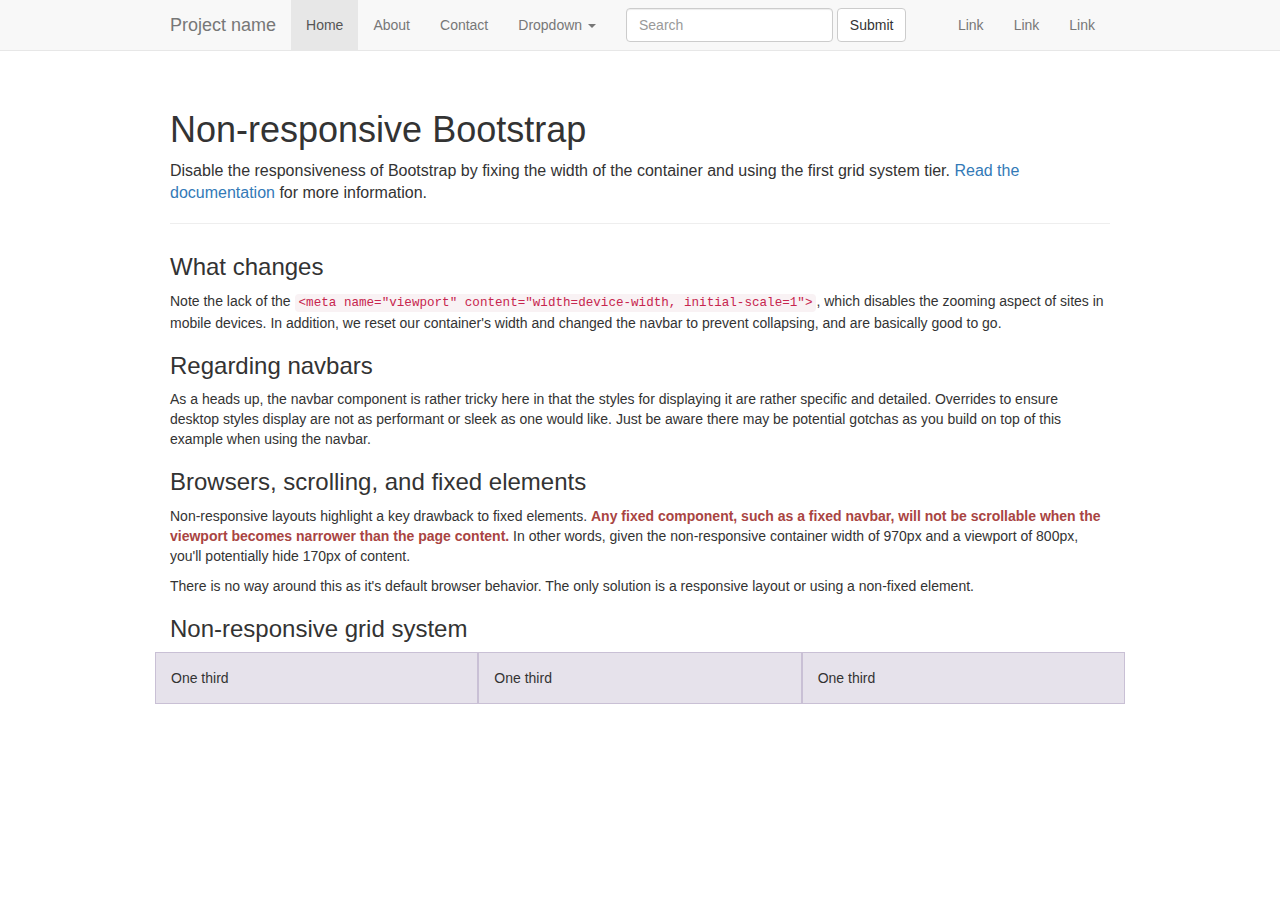
<file: docs/examples/non-responsive/index.html>
<!DOCTYPE html>
<html lang="en">
  <head>
    <meta charset="utf-8">
    <meta http-equiv="X-UA-Compatible" content="IE=edge">
    <!-- The above 2 meta tags *must* come first in the head; any other head content must come *after* these tags -->
    <meta name="description" content="">
    <meta name="author" content="">

    <!-- Note there is no responsive meta tag here -->

    <link rel="icon" href="../../favicon.ico">

    <title>Non-responsive Template for Bootstrap</title>

    <!-- Bootstrap core CSS -->
    <link href="../../dist/css/bootstrap.min.css" rel="stylesheet">

    <!-- Custom styles for this template -->
    <link href="non-responsive.css" rel="stylesheet">

    <!-- Just for debugging purposes. Don't actually copy these 2 lines! -->
    <!--[if lt IE 9]><script src="../../assets/js/ie8-responsive-file-warning.js"></script><![endif]-->
    <script src="../../assets/js/ie-emulation-modes-warning.js"></script>

    <!-- HTML5 shim and Respond.js for IE8 support of HTML5 elements and media queries -->
    <!--[if lt IE 9]>
      <script src="https://oss.maxcdn.com/html5shiv/3.7.2/html5shiv.min.js"></script>
      <script src="https://oss.maxcdn.com/respond/1.4.2/respond.min.js"></script>
    <![endif]-->
  </head>

  <body>

    <!-- Fixed navbar -->
    <nav class="navbar navbar-default navbar-fixed-top">
      <div class="container">
        <div class="navbar-header">
          <!-- The mobile navbar-toggle button can be safely removed since you do not need it in a non-responsive implementation -->
          <a class="navbar-brand" href="#">Project name</a>
        </div>
        <!-- Note that the .navbar-collapse and .collapse classes have been removed from the #navbar -->
        <div id="navbar">
          <ul class="nav navbar-nav">
            <li class="active"><a href="#">Home</a></li>
            <li><a href="#about">About</a></li>
            <li><a href="#contact">Contact</a></li>
            <li class="dropdown">
              <a href="#" class="dropdown-toggle" data-toggle="dropdown" role="button" aria-haspopup="true" aria-expanded="false">Dropdown <span class="caret"></span></a>
              <ul class="dropdown-menu">
                <li><a href="#">Action</a></li>
                <li><a href="#">Another action</a></li>
                <li><a href="#">Something else here</a></li>
                <li role="separator" class="divider"></li>
                <li class="dropdown-header">Nav header</li>
                <li><a href="#">Separated link</a></li>
                <li><a href="#">One more separated link</a></li>
              </ul>
            </li>
          </ul>
          <form class="navbar-form navbar-left" role="search">
            <div class="form-group">
              <input type="text" class="form-control" placeholder="Search">
            </div>
            <button type="submit" class="btn btn-default">Submit</button>
          </form>
          <ul class="nav navbar-nav navbar-right">
            <li><a href="#">Link</a></li>
            <li><a href="#">Link</a></li>
            <li><a href="#">Link</a></li>
          </ul>
        </div><!--/.nav-collapse -->
      </div>
    </nav>

    <div class="container">

      <div class="page-header">
        <h1>Non-responsive Bootstrap</h1>
        <p class="lead">Disable the responsiveness of Bootstrap by fixing the width of the container and using the first grid system tier. <a href="http://getbootstrap.com/getting-started/#disable-responsive">Read the documentation</a> for more information.</p>
      </div>

      <h3>What changes</h3>
      <p>Note the lack of the <code>&lt;meta name="viewport" content="width=device-width, initial-scale=1"&gt;</code>, which disables the zooming aspect of sites in mobile devices. In addition, we reset our container's width and changed the navbar to prevent collapsing, and are basically good to go.</p>

      <h3>Regarding navbars</h3>
      <p>As a heads up, the navbar component is rather tricky here in that the styles for displaying it are rather specific and detailed. Overrides to ensure desktop styles display are not as performant or sleek as one would like. Just be aware there may be potential gotchas as you build on top of this example when using the navbar.</p>

      <h3>Browsers, scrolling, and fixed elements</h3>
      <p>Non-responsive layouts highlight a key drawback to fixed elements. <strong class="text-danger">Any fixed component, such as a fixed navbar, will not be scrollable when the viewport becomes narrower than the page content.</strong> In other words, given the non-responsive container width of 970px and a viewport of 800px, you'll potentially hide 170px of content.</p>
      <p>There is no way around this as it's default browser behavior. The only solution is a responsive layout or using a non-fixed element.</p>

      <h3>Non-responsive grid system</h3>
      <div class="row">
        <div class="col-xs-4">One third</div>
        <div class="col-xs-4">One third</div>
        <div class="col-xs-4">One third</div>
      </div>

    </div> <!-- /container -->


    <!-- Bootstrap core JavaScript
    ================================================== -->
    <!-- Placed at the end of the document so the pages load faster -->
    <script src="https://ajax.googleapis.com/ajax/libs/jquery/1.11.3/jquery.min.js"></script>
    <script src="../../dist/js/bootstrap.min.js"></script>
    <!-- IE10 viewport hack for Surface/desktop Windows 8 bug -->
    <script src="../../assets/js/ie10-viewport-bug-workaround.js"></script>
  </body>
</html>
</file>
<file: docs/examples/blog/blog.css>
/*
 * Globals
 */

body {
  font-family: Georgia, "Times New Roman", Times, serif;
  color: #555;
}

h1, .h1,
h2, .h2,
h3, .h3,
h4, .h4,
h5, .h5,
h6, .h6 {
  margin-top: 0;
  font-family: "Helvetica Neue", Helvetica, Arial, sans-serif;
  font-weight: normal;
  color: #333;
}


/*
 * Override Bootstrap's default container.
 */

@media (min-width: 1200px) {
  .container {
    width: 970px;
  }
}


/*
 * Masthead for nav
 */

.blog-masthead {
  background-color: #428bca;
  -webkit-box-shadow: inset 0 -2px 5px rgba(0,0,0,.1);
          box-shadow: inset 0 -2px 5px rgba(0,0,0,.1);
}

/* Nav links */
.blog-nav-item {
  position: relative;
  display: inline-block;
  padding: 10px;
  font-weight: 500;
  color: #cdddeb;
}
.blog-nav-item:hover,
.blog-nav-item:focus {
  color: #fff;
  text-decoration: none;
}

/* Active state gets a caret at the bottom */
.blog-nav .active {
  color: #fff;
}
.blog-nav .active:after {
  position: absolute;
  bottom: 0;
  left: 50%;
  width: 0;
  height: 0;
  margin-left: -5px;
  vertical-align: middle;
  content: " ";
  border-right: 5px solid transparent;
  border-bottom: 5px solid;
  border-left: 5px solid transparent;
}


/*
 * Blog name and description
 */

.blog-header {
  padding-top: 20px;
  padding-bottom: 20px;
}
.blog-title {
  margin-top: 30px;
  margin-bottom: 0;
  font-size: 60px;
  font-weight: normal;
}
.blog-description {
  font-size: 20px;
  color: #999;
}


/*
 * Main column and sidebar layout
 */

.blog-main {
  font-size: 18px;
  line-height: 1.5;
}

/* Sidebar modules for boxing content */
.sidebar-module {
  padding: 15px;
  margin: 0 -15px 15px;
}
.sidebar-module-inset {
  padding: 15px;
  background-color: #f5f5f5;
  border-radius: 4px;
}
.sidebar-module-inset p:last-child,
.sidebar-module-inset ul:last-child,
.sidebar-module-inset ol:last-child {
  margin-bottom: 0;
}


/* Pagination */
.pager {
  margin-bottom: 60px;
  text-align: left;
}
.pager > li > a {
  width: 140px;
  padding: 10px 20px;
  text-align: center;
  border-radius: 30px;
}


/*
 * Blog posts
 */

.blog-post {
  margin-bottom: 60px;
}
.blog-post-title {
  margin-bottom: 5px;
  font-size: 40px;
}
.blog-post-meta {
  margin-bottom: 20px;
  color: #999;
}


/*
 * Footer
 */

.blog-footer {
  padding: 40px 0;
  color: #999;
  text-align: center;
  background-color: #f9f9f9;
  border-top: 1px solid #e5e5e5;
}
.blog-footer p:last-child {
  margin-bottom: 0;
}
</file>
<file: docs/examples/carousel/carousel.css>
/* GLOBAL STYLES
-------------------------------------------------- */
/* Padding below the footer and lighter body text */

body {
  padding-bottom: 40px;
  color: #5a5a5a;
}


/* CUSTOMIZE THE NAVBAR
-------------------------------------------------- */

/* Special class on .container surrounding .navbar, used for positioning it into place. */
.navbar-wrapper {
  position: absolute;
  top: 0;
  right: 0;
  left: 0;
  z-index: 20;
}

/* Flip around the padding for proper display in narrow viewports */
.navbar-wrapper > .container {
  padding-right: 0;
  padding-left: 0;
}
.navbar-wrapper .navbar {
  padding-right: 15px;
  padding-left: 15px;
}
.navbar-wrapper .navbar .container {
  width: auto;
}


/* CUSTOMIZE THE CAROUSEL
-------------------------------------------------- */

/* Carousel base class */
.carousel {
  height: 500px;
  margin-bottom: 60px;
}
/* Since positioning the image, we need to help out the caption */
.carousel-caption {
  z-index: 10;
}

/* Declare heights because of positioning of img element */
.carousel .item {
  height: 500px;
  background-color: #777;
}
.carousel-inner > .item > img {
  position: absolute;
  top: 0;
  left: 0;
  min-width: 100%;
  height: 500px;
}


/* MARKETING CONTENT
-------------------------------------------------- */

/* Center align the text within the three columns below the carousel */
.marketing .col-lg-4 {
  margin-bottom: 20px;
  text-align: center;
}
.marketing h2 {
  font-weight: normal;
}
.marketing .col-lg-4 p {
  margin-right: 10px;
  margin-left: 10px;
}


/* Featurettes
------------------------- */

.featurette-divider {
  margin: 80px 0; /* Space out the Bootstrap <hr> more */
}

/* Thin out the marketing headings */
.featurette-heading {
  font-weight: 300;
  line-height: 1;
  letter-spacing: -1px;
}


/* RESPONSIVE CSS
-------------------------------------------------- */

@media (min-width: 768px) {
  /* Navbar positioning foo */
  .navbar-wrapper {
    margin-top: 20px;
  }
  .navbar-wrapper .container {
    padding-right: 15px;
    padding-left: 15px;
  }
  .navbar-wrapper .navbar {
    padding-right: 0;
    padding-left: 0;
  }

  /* The navbar becomes detached from the top, so we round the corners */
  .navbar-wrapper .navbar {
    border-radius: 4px;
  }

  /* Bump up size of carousel content */
  .carousel-caption p {
    margin-bottom: 20px;
    font-size: 21px;
    line-height: 1.4;
  }

  .featurette-heading {
    font-size: 50px;
  }
}

@media (min-width: 992px) {
  .featurette-heading {
    margin-top: 120px;
  }
}
</file>
<file: docs/examples/cover/cover.css>
/*
 * Globals
 */

/* Links */
a,
a:focus,
a:hover {
  color: #fff;
}

/* Custom default button */
.btn-default,
.btn-default:hover,
.btn-default:focus {
  color: #333;
  text-shadow: none; /* Prevent inheritence from `body` */
  background-color: #fff;
  border: 1px solid #fff;
}


/*
 * Base structure
 */

html,
body {
  height: 100%;
  background-color: #333;
}
body {
  color: #fff;
  text-align: center;
  text-shadow: 0 1px 3px rgba(0,0,0,.5);
}

/* Extra markup and styles for table-esque vertical and horizontal centering */
.site-wrapper {
  display: table;
  width: 100%;
  height: 100%; /* For at least Firefox */
  min-height: 100%;
  -webkit-box-shadow: inset 0 0 100px rgba(0,0,0,.5);
          box-shadow: inset 0 0 100px rgba(0,0,0,.5);
}
.site-wrapper-inner {
  display: table-cell;
  vertical-align: top;
}
.cover-container {
  margin-right: auto;
  margin-left: auto;
}

/* Padding for spacing */
.inner {
  padding: 30px;
}


/*
 * Header
 */
.masthead-brand {
  margin-top: 10px;
  margin-bottom: 10px;
}

.masthead-nav > li {
  display: inline-block;
}
.masthead-nav > li + li {
  margin-left: 20px;
}
.masthead-nav > li > a {
  padding-right: 0;
  padding-left: 0;
  font-size: 16px;
  font-weight: bold;
  color: #fff; /* IE8 proofing */
  color: rgba(255,255,255,.75);
  border-bottom: 2px solid transparent;
}
.masthead-nav > li > a:hover,
.masthead-nav > li > a:focus {
  background-color: transparent;
  border-bottom-color: #a9a9a9;
  border-bottom-color: rgba(255,255,255,.25);
}
.masthead-nav > .active > a,
.masthead-nav > .active > a:hover,
.masthead-nav > .active > a:focus {
  color: #fff;
  border-bottom-color: #fff;
}

@media (min-width: 768px) {
  .masthead-brand {
    float: left;
  }
  .masthead-nav {
    float: right;
  }
}


/*
 * Cover
 */

.cover {
  padding: 0 20px;
}
.cover .btn-lg {
  padding: 10px 20px;
  font-weight: bold;
}


/*
 * Footer
 */

.mastfoot {
  color: #999; /* IE8 proofing */
  color: rgba(255,255,255,.5);
}


/*
 * Affix and center
 */

@media (min-width: 768px) {
  /* Pull out the header and footer */
  .masthead {
    position: fixed;
    top: 0;
  }
  .mastfoot {
    position: fixed;
    bottom: 0;
  }
  /* Start the vertical centering */
  .site-wrapper-inner {
    vertical-align: middle;
  }
  /* Handle the widths */
  .masthead,
  .mastfoot,
  .cover-container {
    width: 100%; /* Must be percentage or pixels for horizontal alignment */
  }
}

@media (min-width: 992px) {
  .masthead,
  .mastfoot,
  .cover-container {
    width: 700px;
  }
}
</file>
<file: docs/examples/dashboard/dashboard.css>
/*
 * Base structure
 */

/* Move down content because we have a fixed navbar that is 50px tall */
body {
  padding-top: 50px;
}


/*
 * Global add-ons
 */

.sub-header {
  padding-bottom: 10px;
  border-bottom: 1px solid #eee;
}

/*
 * Top navigation
 * Hide default border to remove 1px line.
 */
.navbar-fixed-top {
  border: 0;
}

/*
 * Sidebar
 */

/* Hide for mobile, show later */
.sidebar {
  display: none;
}
@media (min-width: 768px) {
  .sidebar {
    position: fixed;
    top: 51px;
    bottom: 0;
    left: 0;
    z-index: 1000;
    display: block;
    padding: 20px;
    overflow-x: hidden;
    overflow-y: auto; /* Scrollable contents if viewport is shorter than content. */
    background-color: #f5f5f5;
    border-right: 1px solid #eee;
  }
}

/* Sidebar navigation */
.nav-sidebar {
  margin-right: -21px; /* 20px padding + 1px border */
  margin-bottom: 20px;
  margin-left: -20px;
}
.nav-sidebar > li > a {
  padding-right: 20px;
  padding-left: 20px;
}
.nav-sidebar > .active > a,
.nav-sidebar > .active > a:hover,
.nav-sidebar > .active > a:focus {
  color: #fff;
  background-color: #428bca;
}


/*
 * Main content
 */

.main {
  padding: 20px;
}
@media (min-width: 768px) {
  .main {
    padding-right: 40px;
    padding-left: 40px;
  }
}
.main .page-header {
  margin-top: 0;
}


/*
 * Placeholder dashboard ideas
 */

.placeholders {
  margin-bottom: 30px;
  text-align: center;
}
.placeholders h4 {
  margin-bottom: 0;
}
.placeholder {
  margin-bottom: 20px;
}
.placeholder img {
  display: inline-block;
  border-radius: 50%;
}
</file>
<file: docs/examples/grid/grid.css>
h4 {
  margin-top: 25px;
}
.row {
  margin-bottom: 20px;
}
.row .row {
  margin-top: 10px;
  margin-bottom: 0;
}
[class*="col-"] {
  padding-top: 15px;
  padding-bottom: 15px;
  background-color: #eee;
  background-color: rgba(86,61,124,.15);
  border: 1px solid #ddd;
  border: 1px solid rgba(86,61,124,.2);
}

hr {
  margin-top: 40px;
  margin-bottom: 40px;
}
</file>
<file: docs/examples/jumbotron-narrow/jumbotron-narrow.css>
/* Space out content a bit */
body {
  padding-top: 20px;
  padding-bottom: 20px;
}

/* Everything but the jumbotron gets side spacing for mobile first views */
.header,
.marketing,
.footer {
  padding-right: 15px;
  padding-left: 15px;
}

/* Custom page header */
.header {
  padding-bottom: 20px;
  border-bottom: 1px solid #e5e5e5;
}
/* Make the masthead heading the same height as the navigation */
.header h3 {
  margin-top: 0;
  margin-bottom: 0;
  line-height: 40px;
}

/* Custom page footer */
.footer {
  padding-top: 19px;
  color: #777;
  border-top: 1px solid #e5e5e5;
}

/* Customize container */
@media (min-width: 768px) {
  .container {
    max-width: 730px;
  }
}
.container-narrow > hr {
  margin: 30px 0;
}

/* Main marketing message and sign up button */
.jumbotron {
  text-align: center;
  border-bottom: 1px solid #e5e5e5;
}
.jumbotron .btn {
  padding: 14px 24px;
  font-size: 21px;
}

/* Supporting marketing content */
.marketing {
  margin: 40px 0;
}
.marketing p + h4 {
  margin-top: 28px;
}

/* Responsive: Portrait tablets and up */
@media screen and (min-width: 768px) {
  /* Remove the padding we set earlier */
  .header,
  .marketing,
  .footer {
    padding-right: 0;
    padding-left: 0;
  }
  /* Space out the masthead */
  .header {
    margin-bottom: 30px;
  }
  /* Remove the bottom border on the jumbotron for visual effect */
  .jumbotron {
    border-bottom: 0;
  }
}
</file>
<file: docs/examples/jumbotron/jumbotron.css>
/* Move down content because we have a fixed navbar that is 50px tall */
body {
  padding-top: 50px;
  padding-bottom: 20px;
}
</file>
<file: docs/examples/justified-nav/justified-nav.css>
body {
  padding-top: 20px;
}

.footer {
  padding-top: 40px;
  padding-bottom: 40px;
  margin-top: 40px;
  border-top: 1px solid #eee;
}

/* Main marketing message and sign up button */
.jumbotron {
  text-align: center;
  background-color: transparent;
}
.jumbotron .btn {
  padding: 14px 24px;
  font-size: 21px;
}

/* Customize the nav-justified links to be fill the entire space of the .navbar */

.nav-justified {
  background-color: #eee;
  border: 1px solid #ccc;
  border-radius: 5px;
}
.nav-justified > li > a {
  padding-top: 15px;
  padding-bottom: 15px;
  margin-bottom: 0;
  font-weight: bold;
  color: #777;
  text-align: center;
  background-color: #e5e5e5; /* Old browsers */
  background-image: -webkit-gradient(linear, left top, left bottom, from(#f5f5f5), to(#e5e5e5));
  background-image: -webkit-linear-gradient(top, #f5f5f5 0%, #e5e5e5 100%);
  background-image:      -o-linear-gradient(top, #f5f5f5 0%, #e5e5e5 100%);
  background-image:         linear-gradient(to bottom, #f5f5f5 0%,#e5e5e5 100%);
  filter: progid:DXImageTransform.Microsoft.gradient( startColorstr='#f5f5f5', endColorstr='#e5e5e5',GradientType=0 ); /* IE6-9 */
  background-repeat: repeat-x; /* Repeat the gradient */
  border-bottom: 1px solid #d5d5d5;
}
.nav-justified > .active > a,
.nav-justified > .active > a:hover,
.nav-justified > .active > a:focus {
  background-color: #ddd;
  background-image: none;
  -webkit-box-shadow: inset 0 3px 7px rgba(0,0,0,.15);
          box-shadow: inset 0 3px 7px rgba(0,0,0,.15);
}
.nav-justified > li:first-child > a {
  border-radius: 5px 5px 0 0;
}
.nav-justified > li:last-child > a {
  border-bottom: 0;
  border-radius: 0 0 5px 5px;
}

@media (min-width: 768px) {
  .nav-justified {
    max-height: 52px;
  }
  .nav-justified > li > a {
    border-right: 1px solid #d5d5d5;
    border-left: 1px solid #fff;
  }
  .nav-justified > li:first-child > a {
    border-left: 0;
    border-radius: 5px 0 0 5px;
  }
  .nav-justified > li:last-child > a {
    border-right: 0;
    border-radius: 0 5px 5px 0;
  }
}

/* Responsive: Portrait tablets and up */
@media screen and (min-width: 768px) {
  /* Remove the padding we set earlier */
  .masthead,
  .marketing,
  .footer {
    padding-right: 0;
    padding-left: 0;
  }
}
</file>
<file: docs/examples/navbar-fixed-top/navbar-fixed-top.css>
body {
  min-height: 2000px;
  padding-top: 70px;
}
</file>
<file: docs/examples/navbar-static-top/navbar-static-top.css>
body {
  min-height: 2000px;
}

.navbar-static-top {
  margin-bottom: 19px;
}
</file>
<file: docs/examples/navbar/navbar.css>
body {
  padding-top: 20px;
  padding-bottom: 20px;
}

.navbar {
  margin-bottom: 20px;
}
</file>
<file: docs/examples/non-responsive/non-responsive.css>
/* Template-specific stuff
 *
 * Customizations just for the template; these are not necessary for anything
 * with disabling the responsiveness.
 */

/* Account for fixed navbar */
body {
  padding-top: 70px;
  padding-bottom: 30px;
}

body,
.navbar-fixed-top,
.navbar-fixed-bottom {
  min-width: 970px;
}

/* Don't let the lead text change font-size. */
.lead {
  font-size: 16px;
}

/* Finesse the page header spacing */
.page-header {
  margin-bottom: 30px;
}
.page-header .lead {
  margin-bottom: 10px;
}


/* Non-responsive overrides
 *
 * Utilize the following CSS to disable the responsive-ness of the container,
 * grid system, and navbar.
 */

/* Reset the container */
.container {
  width: 970px;
  max-width: none !important;
}

/* Demonstrate the grids */
.col-xs-4 {
  padding-top: 15px;
  padding-bottom: 15px;
  background-color: #eee;
  background-color: rgba(86,61,124,.15);
  border: 1px solid #ddd;
  border: 1px solid rgba(86,61,124,.2);
}

.container .navbar-header,
.container .navbar-collapse {
  margin-right: 0;
  margin-left: 0;
}

/* Always float the navbar header */
.navbar-header {
  float: left;
}

/* Undo the collapsing navbar */
.navbar-collapse {
  display: block !important;
  height: auto !important;
  padding-bottom: 0;
  overflow: visible !important;
  visibility: visible !important;
}

.navbar-toggle {
  display: none;
}
.navbar-collapse {
  border-top: 0;
}

.navbar-brand {
  margin-left: -15px;
}

/* Always apply the floated nav */
.navbar-nav {
  float: left;
  margin: 0;
}
.navbar-nav > li {
  float: left;
}
.navbar-nav > li > a {
  padding: 15px;
}

/* Redeclare since we override the float above */
.navbar-nav.navbar-right {
  float: right;
}

/* Undo custom dropdowns */
.navbar .navbar-nav .open .dropdown-menu {
  position: absolute;
  float: left;
  background-color: #fff;
  border: 1px solid #ccc;
  border: 1px solid rgba(0, 0, 0, .15);
  border-width: 0 1px 1px;
  border-radius: 0 0 4px 4px;
  -webkit-box-shadow: 0 6px 12px rgba(0, 0, 0, .175);
          box-shadow: 0 6px 12px rgba(0, 0, 0, .175);
}
.navbar-default .navbar-nav .open .dropdown-menu > li > a {
  color: #333;
}
.navbar .navbar-nav .open .dropdown-menu > li > a:hover,
.navbar .navbar-nav .open .dropdown-menu > li > a:focus,
.navbar .navbar-nav .open .dropdown-menu > .active > a,
.navbar .navbar-nav .open .dropdown-menu > .active > a:hover,
.navbar .navbar-nav .open .dropdown-menu > .active > a:focus {
  color: #fff !important;
  background-color: #428bca !important;
}
.navbar .navbar-nav .open .dropdown-menu > .disabled > a,
.navbar .navbar-nav .open .dropdown-menu > .disabled > a:hover,
.navbar .navbar-nav .open .dropdown-menu > .disabled > a:focus {
  color: #999 !important;
  background-color: transparent !important;
}

/* Undo form expansion */
.navbar-form {
  float: left;
  width: auto;
  padding-top: 0;
  padding-bottom: 0;
  margin-right: 0;
  margin-left: 0;
  border: 0;
  -webkit-box-shadow: none;
          box-shadow: none;
}

/* Copy-pasted from forms.less since we mixin the .form-inline styles. */
.navbar-form .form-group {
  display: inline-block;
  margin-bottom: 0;
  vertical-align: middle;
}

.navbar-form .form-control {
  display: inline-block;
  width: auto;
  vertical-align: middle;
}

.navbar-form .form-control-static {
  display: inline-block;
}

.navbar-form .input-group {
  display: inline-table;
  vertical-align: middle;
}

.navbar-form .input-group .input-group-addon,
.navbar-form .input-group .input-group-btn,
.navbar-form .input-group .form-control {
  width: auto;
}

.navbar-form .input-group > .form-control {
  width: 100%;
}

.navbar-form .control-label {
  margin-bottom: 0;
  vertical-align: middle;
}

.navbar-form .radio,
.navbar-form .checkbox {
  display: inline-block;
  margin-top: 0;
  margin-bottom: 0;
  vertical-align: middle;
}

.navbar-form .radio label,
.navbar-form .checkbox label {
  padding-left: 0;
}

.navbar-form .radio input[type="radio"],
.navbar-form .checkbox input[type="checkbox"] {
  position: relative;
  margin-left: 0;
}

.navbar-form .has-feedback .form-control-feedback {
  top: 0;
}

/* Undo inline form compaction on small screens */
.form-inline .form-group {
  display: inline-block;
  margin-bottom: 0;
  vertical-align: middle;
}

.form-inline .form-control {
  display: inline-block;
  width: auto;
  vertical-align: middle;
}

.form-inline .form-control-static {
  display: inline-block;
}

.form-inline .input-group {
  display: inline-table;
  vertical-align: middle;
}
.form-inline .input-group .input-group-addon,
.form-inline .input-group .input-group-btn,
.form-inline .input-group .form-control {
  width: auto;
}

.form-inline .input-group > .form-control {
  width: 100%;
}

.form-inline .control-label {
  margin-bottom: 0;
  vertical-align: middle;
}

.form-inline .radio,
.form-inline .checkbox {
  display: inline-block;
  margin-top: 0;
  margin-bottom: 0;
  vertical-align: middle;
}
.form-inline .radio label,
.form-inline .checkbox label {
  padding-left: 0;
}

.form-inline .radio input[type="radio"],
.form-inline .checkbox input[type="checkbox"] {
  position: relative;
  margin-left: 0;
}

.form-inline .has-feedback .form-control-feedback {
  top: 0;
}
</file>
<file: js/tests/vendor/qunit.css>
/*!
 * QUnit 1.17.1
 * http://qunitjs.com/
 *
 * Copyright jQuery Foundation and other contributors
 * Released under the MIT license
 * http://jquery.org/license
 *
 * Date: 2015-01-20T19:39Z
 */

/** Font Family and Sizes */

#qunit-tests, #qunit-header, #qunit-banner, #qunit-testrunner-toolbar, #qunit-userAgent, #qunit-testresult {
	font-family: "Helvetica Neue Light", "HelveticaNeue-Light", "Helvetica Neue", Calibri, Helvetica, Arial, sans-serif;
}

#qunit-testrunner-toolbar, #qunit-userAgent, #qunit-testresult, #qunit-tests li { font-size: small; }
#qunit-tests { font-size: smaller; }


/** Resets */

#qunit-tests, #qunit-header, #qunit-banner, #qunit-userAgent, #qunit-testresult, #qunit-modulefilter {
	margin: 0;
	padding: 0;
}


/** Header */

#qunit-header {
	padding: 0.5em 0 0.5em 1em;

	color: #8699A4;
	background-color: #0D3349;

	font-size: 1.5em;
	line-height: 1em;
	font-weight: 400;

	border-radius: 5px 5px 0 0;
}

#qunit-header a {
	text-decoration: none;
	color: #C2CCD1;
}

#qunit-header a:hover,
#qunit-header a:focus {
	color: #FFF;
}

#qunit-testrunner-toolbar label {
	display: inline-block;
	padding: 0 0.5em 0 0.1em;
}

#qunit-banner {
	height: 5px;
}

#qunit-testrunner-toolbar {
	padding: 0.5em 1em 0.5em 1em;
	color: #5E740B;
	background-color: #EEE;
	overflow: hidden;
}

#qunit-userAgent {
	padding: 0.5em 1em 0.5em 1em;
	background-color: #2B81AF;
	color: #FFF;
	text-shadow: rgba(0, 0, 0, 0.5) 2px 2px 1px;
}

#qunit-modulefilter-container {
	float: right;
	padding: 0.2em;
}

.qunit-url-config {
	display: inline-block;
	padding: 0.1em;
}

.qunit-filter {
	display: block;
	float: right;
	margin-left: 1em;
}

/** Tests: Pass/Fail */

#qunit-tests {
	list-style-position: inside;
}

#qunit-tests li {
	padding: 0.4em 1em 0.4em 1em;
	border-bottom: 1px solid #FFF;
	list-style-position: inside;
}

#qunit-tests > li {
	display: none;
}

#qunit-tests li.running,
#qunit-tests li.pass,
#qunit-tests li.fail,
#qunit-tests li.skipped {
	display: list-item;
}

#qunit-tests.hidepass li.running,
#qunit-tests.hidepass li.pass {
	display: none;
}

#qunit-tests li strong {
	cursor: pointer;
}

#qunit-tests li.skipped strong {
	cursor: default;
}

#qunit-tests li a {
	padding: 0.5em;
	color: #C2CCD1;
	text-decoration: none;
}
#qunit-tests li a:hover,
#qunit-tests li a:focus {
	color: #000;
}

#qunit-tests li .runtime {
	float: right;
	font-size: smaller;
}

.qunit-assert-list {
	margin-top: 0.5em;
	padding: 0.5em;

	background-color: #FFF;

	border-radius: 5px;
}

.qunit-collapsed {
	display: none;
}

#qunit-tests table {
	border-collapse: collapse;
	margin-top: 0.2em;
}

#qunit-tests th {
	text-align: right;
	vertical-align: top;
	padding: 0 0.5em 0 0;
}

#qunit-tests td {
	vertical-align: top;
}

#qunit-tests pre {
	margin: 0;
	white-space: pre-wrap;
	word-wrap: break-word;
}

#qunit-tests del {
	background-color: #E0F2BE;
	color: #374E0C;
	text-decoration: none;
}

#qunit-tests ins {
	background-color: #FFCACA;
	color: #500;
	text-decoration: none;
}

/*** Test Counts */

#qunit-tests b.counts                       { color: #000; }
#qunit-tests b.passed                       { color: #5E740B; }
#qunit-tests b.failed                       { color: #710909; }

#qunit-tests li li {
	padding: 5px;
	background-color: #FFF;
	border-bottom: none;
	list-style-position: inside;
}

/*** Passing Styles */

#qunit-tests li li.pass {
	color: #3C510C;
	background-color: #FFF;
	border-left: 10px solid #C6E746;
}

#qunit-tests .pass                          { color: #528CE0; background-color: #D2E0E6; }
#qunit-tests .pass .test-name               { color: #366097; }

#qunit-tests .pass .test-actual,
#qunit-tests .pass .test-expected           { color: #999; }

#qunit-banner.qunit-pass                    { background-color: #C6E746; }

/*** Failing Styles */

#qunit-tests li li.fail {
	color: #710909;
	background-color: #FFF;
	border-left: 10px solid #EE5757;
	white-space: pre;
}

#qunit-tests > li:last-child {
	border-radius: 0 0 5px 5px;
}

#qunit-tests .fail                          { color: #000; background-color: #EE5757; }
#qunit-tests .fail .test-name,
#qunit-tests .fail .module-name             { color: #000; }

#qunit-tests .fail .test-actual             { color: #EE5757; }
#qunit-tests .fail .test-expected           { color: #008000; }

#qunit-banner.qunit-fail                    { background-color: #EE5757; }

/*** Skipped tests */

#qunit-tests .skipped {
	background-color: #EBECE9;
}

#qunit-tests .qunit-skipped-label {
	background-color: #F4FF77;
	display: inline-block;
	font-style: normal;
	color: #366097;
	line-height: 1.8em;
	padding: 0 0.5em;
	margin: -0.4em 0.4em -0.4em 0;
}

/** Result */

#qunit-testresult {
	padding: 0.5em 1em 0.5em 1em;

	color: #2B81AF;
	background-color: #D2E0E6;

	border-bottom: 1px solid #FFF;
}
#qunit-testresult .module-name {
	font-weight: 700;
}

/** Fixture */

#qunit-fixture {
	position: absolute;
	top: -10000px;
	left: -10000px;
	width: 1000px;
	height: 1000px;
}
</file>
